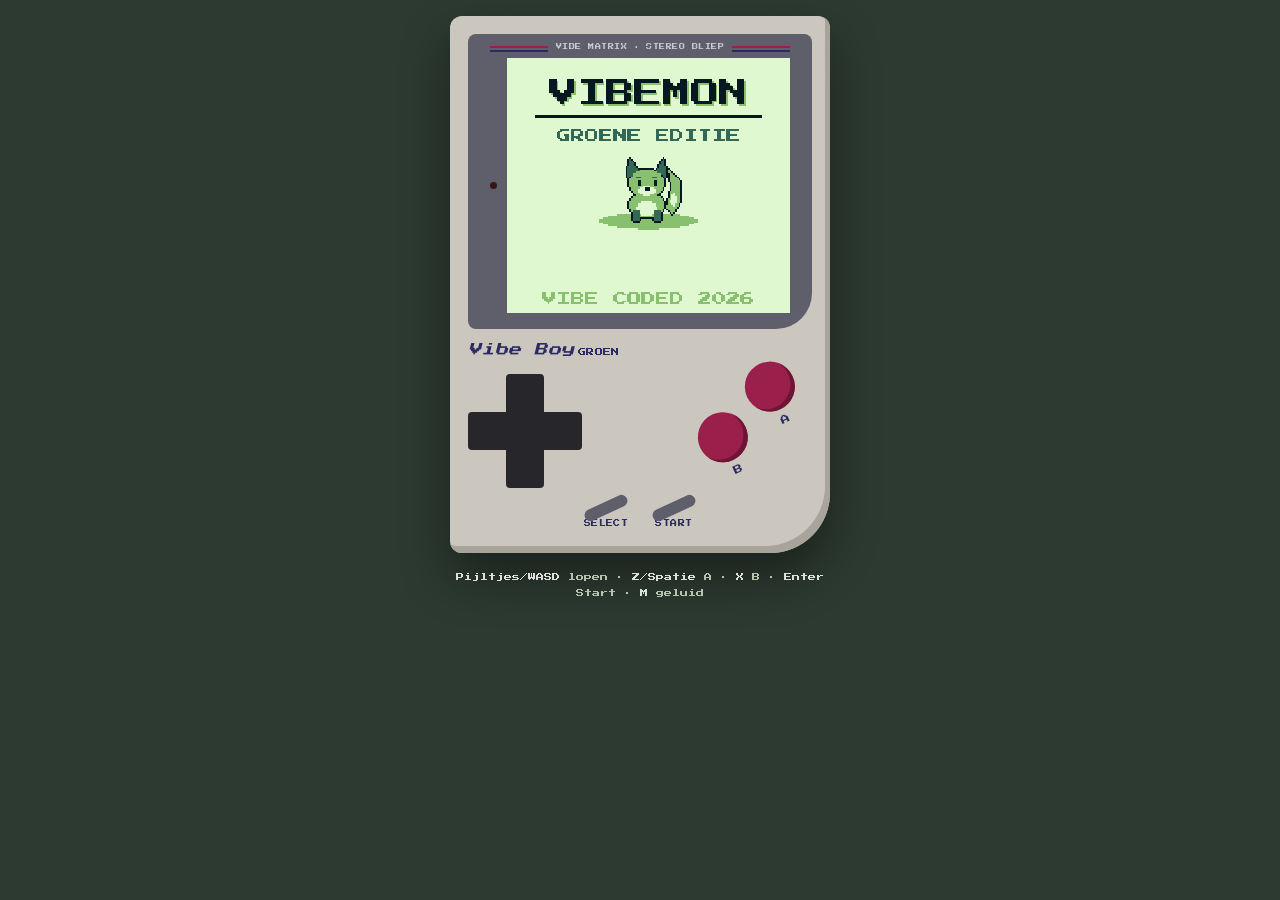
<file: vibemon/index.html>
<!DOCTYPE html>
<html lang="nl">
<head>
<meta charset="utf-8">
<meta name="viewport" content="width=device-width, initial-scale=1, viewport-fit=cover">
<title>Vibemon Groene Editie</title>
<meta name="claude:viewport-fit-sides" content="cover">
<link rel="preconnect" href="https://fonts.googleapis.com">
<link rel="preconnect" href="https://fonts.gstatic.com" crossorigin>
<link rel="stylesheet" href="https://fonts.googleapis.com/css2?family=Press+Start+2P&display=swap">
<style>
/* Layout: one handheld console, centered; the LCD is the hero, controls below it. Single deliberate look. */
:root {
  --room: #2c3a31;
  --room-text: #cfdcc6;
  --shell: #cbc7bf;
  --shell-shade: #a9a49b;
  --bezel: #5f5e6b;
  --bezel-text: #c9cad6;
  --lcd: #e0f8d0;
  --ink: #2c2a63;
  --btn: #9a1f4b;
  --btn-shade: #6e1435;
  --dpad: #26262b;
  --led: #e2333f;
  --pixel: 'Press Start 2P', 'Courier New', monospace;
  color-scheme: dark;
}
html, body { height: 100%; }
body {
  margin: 0;
  background: var(--room);
  color: var(--room-text);
  font-family: var(--pixel);
  display: flex;
  flex-direction: column;
  align-items: center;
  gap: 16px;
  padding-block: 16px;
  padding-left: max(16px, env(safe-area-inset-left, 0px));
  padding-right: max(16px, env(safe-area-inset-right, 0px));
  box-sizing: border-box;
  -webkit-user-select: none;
  user-select: none;
}
.gb {
  width: min(380px, 100%);
  background: var(--shell);
  border-radius: 12px 12px 60px 12px;
  padding: 18px 18px 26px;
  box-sizing: border-box;
  box-shadow: inset -5px -7px 0 var(--shell-shade), 0 24px 48px rgba(0,0,0,.4);
  display: flex;
  flex-direction: column;
  gap: 14px;
}
.bezel {
  background: var(--bezel);
  border-radius: 8px 8px 36px 8px;
  padding: 10px 22px 16px;
  display: flex;
  flex-direction: column;
  gap: 8px;
}
.bezel-top {
  display: flex;
  align-items: center;
  gap: 8px;
  font-size: 6px;
  letter-spacing: .08em;
  color: var(--bezel-text);
}
.bezel-top::before, .bezel-top::after { content: ""; flex: 1; height: 2px; background: var(--btn); box-shadow: 0 4px 0 var(--ink); }
.screen-row { display: flex; align-items: center; gap: 10px; }
.led { width: 7px; height: 7px; border-radius: 50%; background: #3a1418; flex: none; }
.led.on { background: var(--led); box-shadow: 0 0 6px var(--led); }
canvas {
  display: block;
  width: 100%;
  min-width: 0;
  aspect-ratio: 160 / 144;
  image-rendering: pixelated;
  image-rendering: crisp-edges;
  background: var(--lcd);
}
.brand { font-size: 13px; color: var(--ink); font-style: italic; letter-spacing: .02em; }
.brand small { font-size: 8px; font-style: normal; margin-left: 4px; }
.controls { display: flex; justify-content: space-between; align-items: center; padding-top: 4px; }
.dpad { display: grid; grid-template-columns: repeat(3, 38px); grid-template-rows: repeat(3, 38px); }
.dpad button { background: var(--dpad); border: 0; padding: 0; touch-action: none; cursor: pointer; }
.dpad .u { grid-area: 1 / 2; border-radius: 4px 4px 0 0; }
.dpad .l { grid-area: 2 / 1; border-radius: 4px 0 0 4px; }
.dpad .c { grid-area: 2 / 2; background: var(--dpad); pointer-events: none; }
.dpad .r { grid-area: 2 / 3; border-radius: 0 4px 4px 0; }
.dpad .d { grid-area: 3 / 2; border-radius: 0 0 4px 4px; }
.ab { display: flex; gap: 14px; transform: rotate(-25deg); }
.ab div { display: flex; flex-direction: column; align-items: center; gap: 6px; font-size: 9px; color: var(--ink); }
.ab button {
  width: 50px; height: 50px; border-radius: 50%; border: 0;
  background: var(--btn); box-shadow: inset -3px -4px 0 var(--btn-shade);
  touch-action: none; cursor: pointer;
}
.ab .a { margin-top: -26px; }
.ss { display: flex; justify-content: center; gap: 22px; }
.ss div { display: flex; flex-direction: column; align-items: center; gap: 6px; font-size: 7px; color: var(--ink); letter-spacing: .06em; }
.ss button { width: 46px; height: 12px; border-radius: 6px; border: 0; background: var(--bezel); transform: rotate(-25deg); touch-action: none; cursor: pointer; }
button:active, button.down { filter: brightness(1.35); }
button:focus-visible { outline: 2px solid var(--ink); outline-offset: 2px; }
.help { max-width: 380px; font-size: 8px; line-height: 2; text-align: center; margin: 0; color: var(--room-text); opacity: .85; }
.help b { color: #fff; font-weight: normal; }
</style>
</head>
<body>
<div class="gb">
  <div class="bezel">
    <div class="bezel-top">VIBE MATRIX · STEREO BLIEP</div>
    <div class="screen-row">
      <span class="led" id="led" title="Geluid"></span>
      <canvas id="screen" width="640" height="576" aria-label="Vibemon spelscherm"></canvas>
    </div>
  </div>
  <div class="brand">Vibe Boy<small>GROEN</small></div>
  <div class="controls">
    <div class="dpad">
      <button class="u" data-k="up" aria-label="Omhoog"></button>
      <button class="l" data-k="left" aria-label="Links"></button>
      <span class="c"></span>
      <button class="r" data-k="right" aria-label="Rechts"></button>
      <button class="d" data-k="down" aria-label="Omlaag"></button>
    </div>
    <div class="ab">
      <div><button data-k="b" aria-label="B-knop"></button>B</div>
      <div class="a"><button data-k="a" aria-label="A-knop"></button>A</div>
    </div>
  </div>
  <div class="ss">
    <div><button data-k="select" id="selectBtn" aria-label="Select: geluid aan of uit"></button>SELECT</div>
    <div><button data-k="start" aria-label="Start"></button>START</div>
  </div>
</div>
<p class="help"><b>Pijltjes/WASD</b> lopen · <b>Z/Spatie</b> A · <b>X</b> B · <b>Enter</b> Start · <b>M</b> geluid</p>

<script>
'use strict';
/* =========================================================
   VIBEMON - GROENE EDITIE
   Een klein Game Boy-achtig monsterspel. Alles wordt in code
   getekend; er worden geen afbeeldingen geladen.
   ========================================================= */

const PAL = ['#e0f8d0', '#88c070', '#346856', '#081820'];
const RGB = PAL.map(h => [1, 3, 5].map(i => parseInt(h.slice(i, i + 2), 16)));
const cv = document.getElementById('screen');
const ctx = cv.getContext('2d');
const SC = cv.width / 160;
const DIRS = { up: [0, -1], down: [0, 1], left: [-1, 0], right: [1, 0] };
const OPP = { up: 'down', down: 'up', left: 'right', right: 'left' };
const rnd = Math.random;

/* ---------- pixel art helpers ---------- */
function canvas(w, h) { const c = document.createElement('canvas'); c.width = w; c.height = h; return c; }
function helpers(g) {
  return {
    g,
    R(x, y, w, h, i) { g.fillStyle = PAL[i]; g.fillRect(x, y, w, h); },
    E(x, y, rx, ry, i) { g.fillStyle = PAL[i]; g.beginPath(); g.ellipse(x, y, rx, ry, 0, 0, Math.PI * 2); g.fill(); },
    P(p, i) { g.fillStyle = PAL[i]; g.beginPath(); g.moveTo(p[0], p[1]); for (let k = 2; k < p.length; k += 2) g.lineTo(p[k], p[k + 1]); g.closePath(); g.fill(); },
    clipE(x, y, rx, ry, fn) { g.save(); g.beginPath(); g.ellipse(x, y, rx, ry, 0, 0, Math.PI * 2); g.clip(); fn(); g.restore(); },
    top(x, y, r, i) { g.fillStyle = PAL[i]; g.beginPath(); g.arc(x, y, r, Math.PI, 0); g.closePath(); g.fill(); }
  };
}
// snap every pixel to the 4-colour palette and add a dark outline
function crisp(c, outline) {
  const g = c.getContext('2d'), w = c.width, h = c.height, img = g.getImageData(0, 0, w, h), d = img.data;
  const ix = new Int8Array(w * h);
  for (let p = 0; p < w * h; p++) {
    if (d[p * 4 + 3] < 120) { ix[p] = -1; continue; }
    let best = 0, bd = 1e9;
    for (let k = 0; k < 4; k++) {
      const dr = d[p * 4] - RGB[k][0], dg = d[p * 4 + 1] - RGB[k][1], db = d[p * 4 + 2] - RGB[k][2];
      const dd = dr * dr + dg * dg + db * db;
      if (dd < bd) { bd = dd; best = k; }
    }
    ix[p] = best;
  }
  if (outline) {
    const o = ix.slice();
    for (let y = 0; y < h; y++) for (let x = 0; x < w; x++) {
      const p = y * w + x;
      if (ix[p] !== -1) continue;
      if ((x > 0 && ix[p - 1] >= 0) || (x < w - 1 && ix[p + 1] >= 0) || (y > 0 && ix[p - w] >= 0) || (y < h - 1 && ix[p + w] >= 0)) o[p] = 3;
    }
    ix.set(o);
  }
  for (let p = 0; p < w * h; p++) {
    const k = ix[p];
    if (k < 0) d[p * 4 + 3] = 0;
    else { d[p * 4] = RGB[k][0]; d[p * 4 + 1] = RGB[k][1]; d[p * 4 + 2] = RGB[k][2]; d[p * 4 + 3] = 255; }
  }
  g.putImageData(img, 0, 0);
  return c;
}
function art(w, h, fn, outline = true) { const c = canvas(w, h); fn(helpers(c.getContext('2d'))); return crisp(c, outline); }
function flip(c) { const n = canvas(c.width, c.height), g = n.getContext('2d'); g.scale(-1, 1); g.drawImage(c, -c.width, 0); return n; }

/* ---------- types, moves, species ---------- */
const EFF = {
  VUUR: { PLANT: 2, WATER: .5, STEEN: .5, VUUR: .5 },
  WATER: { VUUR: 2, STEEN: 2, PLANT: .5, WATER: .5 },
  PLANT: { WATER: 2, STEEN: 2, VUUR: .5, PLANT: .5, VLIEG: .5 },
  ELEKTRO: { WATER: 2, VLIEG: 2, PLANT: .5, ELEKTRO: .5, STEEN: .5 },
  STEEN: { VUUR: 2, VLIEG: 2 },
  VLIEG: { PLANT: 2, STEEN: .5, ELEKTRO: .5 },
  NORMAAL: { STEEN: .5 }
};
const eff = (a, d) => (EFF[a] && EFF[a][d]) || 1;

const MOVES = {
  kras: { name: 'KRAS', type: 'NORMAAL', pow: 40, acc: 100, pp: 35 },
  beuk: { name: 'BEUK', type: 'NORMAAL', pow: 40, acc: 100, pp: 35 },
  hap: { name: 'HAP', type: 'NORMAAL', pow: 60, acc: 100, pp: 25 },
  snel: { name: 'SNELAANVAL', type: 'NORMAAL', pow: 40, acc: 100, pp: 30, prio: 1 },
  grom: { name: 'GROM', type: 'NORMAAL', acc: 100, pp: 40, fx: ['foe', 'atk', -1] },
  staart: { name: 'STAARTZWAAI', type: 'NORMAAL', acc: 100, pp: 30, fx: ['foe', 'def', -1] },
  draad: { name: 'DRAADSPUUG', type: 'PLANT', acc: 95, pp: 40, fx: ['foe', 'spd', -1] },
  harden: { name: 'VERHARDEN', type: 'NORMAAL', acc: 100, pp: 30, fx: ['self', 'def', 1] },
  vonk: { name: 'VONK', type: 'VUUR', pow: 40, acc: 100, pp: 25 },
  vlambeet: { name: 'VLAMBEET', type: 'VUUR', pow: 65, acc: 95, pp: 15 },
  bel: { name: 'BELLETJE', type: 'WATER', pow: 40, acc: 100, pp: 30 },
  straal: { name: 'WATERSTRAAL', type: 'WATER', pow: 65, acc: 95, pp: 15 },
  blad: { name: 'BLADMES', type: 'PLANT', pow: 45, acc: 100, pp: 25 },
  zaad: { name: 'ZAADBOM', type: 'PLANT', pow: 65, acc: 95, pp: 15 },
  pik: { name: 'PIK', type: 'VLIEG', pow: 35, acc: 100, pp: 35 },
  wind: { name: 'WINDVLAAG', type: 'VLIEG', pow: 45, acc: 100, pp: 30 },
  zap: { name: 'ZAP', type: 'ELEKTRO', pow: 40, acc: 100, pp: 30 },
  worp: { name: 'STEENWORP', type: 'STEEN', pow: 50, acc: 90, pp: 15 }
};

const SPECIES = {
  vonkvos: { name: 'VONKVOS', type: 'VUUR', b: [39, 52, 43, 65], rate: 45, xp: 62,
    learn: [[1, 'kras'], [1, 'grom'], [6, 'vonk'], [12, 'vlambeet'], [16, 'hap']],
    draw(s, b) {
      s.P([30, 31, 33, 19, 31, 8, 38, 15, 38, 27, 34, 34], 1); s.P([32, 28, 34, 21, 36, 25, 35, 30], 0);
      s.E(19, 29, 10, 7, 1); if (!b) s.E(19, 31, 6, 4, 0);
      s.R(11, 32, 4, 6, 2); s.R(23, 32, 4, 6, 2);
      s.P([8, 14, 9, 2, 15, 10], 2); s.P([24, 10, 29, 2, 30, 14], 2);
      s.E(19, 17, 10, 8, 1);
      if (!b) { s.E(19, 21, 5, 3, 0); s.R(14, 15, 2, 3, 3); s.R(23, 15, 2, 3, 3); s.R(18, 19, 3, 2, 3); s.R(13, 13, 3, 1, 2); s.R(22, 13, 3, 1, 2); }
      else s.R(15, 12, 9, 2, 2);
    } },
  druppelpad: { name: 'DRUPPELPAD', type: 'WATER', b: [44, 48, 65, 43], rate: 45, xp: 63,
    learn: [[1, 'beuk'], [1, 'staart'], [6, 'bel'], [12, 'straal'], [16, 'hap']],
    draw(s, b) {
      s.E(20, 28, 15, 10, 1); if (!b) s.E(20, 31, 9, 6, 0);
      s.E(11, 16, 6, 6, 1); s.E(29, 16, 6, 6, 1);
      s.P([20, 3, 15, 13, 25, 13], 2); s.E(20, 13, 5, 4, 2); s.R(18, 10, 1, 2, 0);
      if (!b) { s.E(11, 16, 3, 3, 0); s.E(29, 16, 3, 3, 0); s.R(10, 15, 2, 3, 3); s.R(28, 15, 2, 3, 3); s.R(13, 24, 14, 1, 3); s.R(12, 23, 1, 1, 3); s.R(27, 23, 1, 1, 3); }
      else { s.R(14, 22, 3, 2, 2); s.R(24, 25, 3, 2, 2); }
      s.E(8, 37, 6, 2, 2); s.E(32, 37, 6, 2, 2);
    } },
  kiemkop: { name: 'KIEMKOP', type: 'PLANT', b: [45, 49, 49, 45], rate: 45, xp: 64,
    learn: [[1, 'beuk'], [1, 'grom'], [6, 'blad'], [12, 'zaad'], [16, 'harden']],
    draw(s, b) {
      s.E(20, 33, 9, 5, 1); s.E(13, 38, 4, 2, 2); s.E(27, 38, 4, 2, 2);
      s.E(20, 21, 12, 10, 1);
      s.R(19, 4, 2, 8, 2); s.E(14, 6, 6, 3, 2); s.E(26, 6, 6, 3, 2); s.E(14, 6, 3, 1, 1); s.E(26, 6, 3, 1, 1);
      if (!b) { s.E(15, 20, 2, 3, 3); s.E(25, 20, 2, 3, 3); s.R(15, 19, 1, 1, 0); s.R(25, 19, 1, 1, 0); s.R(11, 25, 3, 1, 2); s.R(26, 25, 3, 1, 2); s.R(18, 26, 4, 1, 3); }
      else { s.R(13, 18, 3, 3, 2); s.R(24, 22, 3, 3, 2); s.R(18, 26, 3, 3, 2); }
    } },
  piepmuis: { name: 'PIEPMUIS', type: 'NORMAAL', b: [30, 56, 35, 72], rate: 255, xp: 51,
    learn: [[1, 'beuk'], [1, 'staart'], [6, 'snel'], [12, 'hap']],
    draw(s, b) {
      s.R(30, 30, 7, 2, 2); s.R(35, 22, 2, 10, 2); s.R(33, 21, 3, 2, 2);
      s.E(20, 29, 10, 8, 1); if (!b) s.E(20, 31, 6, 5, 0);
      s.R(13, 35, 4, 4, 2); s.R(23, 35, 4, 4, 2);
      s.E(10, 9, 6, 6, 1); s.E(30, 9, 6, 6, 1); s.E(10, 9, 3, 3, 0); s.E(30, 9, 3, 3, 0);
      s.E(20, 18, 10, 8, 1);
      if (!b) { s.R(15, 16, 2, 3, 3); s.R(23, 16, 2, 3, 3); s.R(19, 20, 2, 2, 3); s.R(19, 23, 2, 2, 0); s.R(7, 21, 6, 1, 2); s.R(27, 21, 6, 1, 2); s.R(8, 19, 5, 1, 2); s.R(27, 19, 5, 1, 2); }
    } },
  tsjilp: { name: 'TSJILP', type: 'VLIEG', b: [40, 45, 40, 56], rate: 255, xp: 50,
    learn: [[1, 'pik'], [1, 'grom'], [8, 'wind'], [13, 'snel']],
    draw(s, b) {
      s.P([28, 24, 39, 16, 38, 32], 2);
      s.P([15, 10, 19, 1, 23, 11], 2);
      s.E(20, 24, 12, 11, 1);
      if (!b) { s.E(21, 28, 7, 6, 0); s.P([5, 21, 11, 18, 11, 25], 2); s.E(14, 19, 2, 2, 3); s.R(13, 18, 1, 1, 0); }
      s.E(26, 25, 5, 7, 2);
      s.R(17, 34, 2, 5, 3); s.R(23, 34, 2, 5, 3);
    } },
  rupsje: { name: 'RUPSJE', type: 'PLANT', b: [45, 30, 35, 45], rate: 255, xp: 39,
    learn: [[1, 'beuk'], [1, 'draad'], [7, 'blad']],
    draw(s, b) {
      s.E(7, 32, 5, 5, 1); s.E(14, 30, 6, 6, 1); s.E(21, 27, 6, 7, 1);
      s.R(6, 36, 2, 3, 2); s.R(13, 35, 2, 3, 2); s.R(20, 33, 2, 4, 2);
      s.R(28, 6, 1, 7, 3); s.R(34, 6, 1, 7, 3); s.E(28, 6, 1.6, 1.6, 3); s.E(34, 6, 1.6, 1.6, 3);
      s.E(31, 19, 8, 8, 1);
      s.R(13, 28, 3, 2, 2); s.R(20, 24, 3, 2, 2); s.R(6, 30, 2, 2, 2);
      if (!b) { s.E(31, 23, 4, 2.5, 0); s.E(28, 18, 2, 2, 3); s.E(34, 18, 2, 2, 3); s.R(29, 23, 4, 1, 3); }
    } },
  zoemzap: { name: 'ZOEMZAP', type: 'ELEKTRO', b: [35, 55, 30, 90], rate: 120, xp: 80,
    learn: [[1, 'zap'], [1, 'grom'], [9, 'snel'], [14, 'hap']],
    draw(s, b) {
      s.E(18, 11, 6, 8, 0); s.E(28, 11, 6, 8, 0);
      s.P([32, 22, 39, 24, 32, 27], 3);
      s.E(22, 25, 11, 8, 1); s.clipE(22, 25, 11, 8, () => { s.R(19, 15, 3, 20, 3); s.R(26, 15, 3, 20, 3); });
      s.R(7, 12, 1, 6, 3); s.R(12, 12, 1, 6, 3); s.R(5, 11, 3, 1, 3); s.R(12, 11, 3, 1, 3);
      s.E(10, 24, 7, 7, 1);
      if (!b) { s.E(8, 23, 2, 2, 3); s.E(13, 23, 2, 2, 3); s.R(8, 22, 1, 1, 0); s.R(13, 22, 1, 1, 0); s.R(9, 27, 4, 1, 3); }
      s.R(16, 32, 2, 4, 3); s.R(25, 32, 2, 4, 3);
    } },
  keisteen: { name: 'KEISTEEN', type: 'STEEN', b: [40, 80, 100, 20], rate: 180, xp: 73,
    learn: [[1, 'beuk'], [1, 'harden'], [7, 'worp']],
    draw(s, b) {
      s.E(5, 26, 5, 4, 2); s.E(35, 26, 5, 4, 2);
      s.P([7, 30, 9, 16, 16, 8, 27, 9, 33, 17, 34, 30, 26, 37, 14, 37], 2);
      s.P([11, 18, 17, 11, 24, 12, 18, 17], 1);
      s.R(22, 26, 6, 1, 3); s.R(27, 27, 1, 4, 3); s.R(12, 31, 4, 1, 3);
      if (!b) { s.R(13, 21, 4, 2, 3); s.R(23, 21, 4, 2, 3); s.R(12, 19, 5, 1, 3); s.R(23, 19, 5, 1, 3); s.R(16, 28, 8, 1, 3); }
    } },
  rotsreus: { name: 'ROTSREUS', type: 'STEEN', b: [70, 95, 115, 30], rate: 45, xp: 130,
    learn: [[1, 'beuk'], [1, 'harden'], [1, 'worp'], [1, 'hap']],
    draw(s, b) {
      s.E(5, 22, 6, 9, 2); s.E(35, 22, 6, 9, 2);
      s.P([6, 36, 8, 14, 14, 5, 26, 5, 32, 14, 34, 36], 2);
      s.P([12, 13, 16, 8, 24, 8, 20, 13], 1);
      s.E(5, 33, 5, 4, 1); s.E(35, 33, 5, 4, 1);
      s.R(12, 36, 6, 3, 3); s.R(22, 36, 6, 3, 3);
      s.R(10, 26, 7, 1, 3); s.R(25, 30, 6, 1, 3); s.R(30, 30, 1, 4, 3);
      if (!b) { s.R(14, 15, 4, 3, 3); s.R(22, 15, 4, 3, 3); s.R(15, 15, 1, 1, 0); s.R(23, 15, 1, 1, 0); s.R(16, 21, 8, 2, 3); s.R(17, 21, 1, 1, 0); s.R(22, 21, 1, 1, 0); }
    } }
};
const SPR = {};
for (const k in SPECIES) SPR[k] = { front: art(40, 40, s => SPECIES[k].draw(s, false)), back: flip(art(40, 40, s => SPECIES[k].draw(s, true))) };

/* ---------- people ---------- */
const LOOKS = {
  hero: { hair: 3, shirt: 2, hat: 1, hatC: 2 }, rival: { hair: 2, shirt: 1 }, prof: { hair: 1, shirt: 0 },
  mom: { hair: 2, shirt: 1, dress: 1 }, sis: { hair: 3, shirt: 1, dress: 1 }, boy: { hair: 3, shirt: 1, hat: 1, hatC: 1 },
  girl: { hair: 2, shirt: 2, dress: 1 }, old: { hair: 1, shirt: 2 }, nurse: { hair: 2, shirt: 0, hat: 1, hatC: 0, dress: 1 },
  clerk: { hair: 3, shirt: 2 }, leader: { hair: 3, shirt: 2, legs: 2 }, hiker: { hair: 3, shirt: 1, hat: 1, hatC: 3 }
};
function drawPerson(s, dir, f, L) {
  const leg = L.legs ?? 3;
  if (dir === 'down' || dir === 'up') {
    if (f === 0) { s.R(5, 13, 2, 2, leg); s.R(9, 13, 2, 2, leg); }
    else if (f === 1) { s.R(5, 13, 2, 1, leg); s.R(9, 13, 2, 2, leg); }
    else { s.R(5, 13, 2, 2, leg); s.R(9, 13, 2, 1, leg); }
    if (L.dress) s.R(3, 9, 10, 5, L.shirt); else s.R(4, 9, 8, 5, L.shirt);
    s.R(3, 10, 1, 3, 0); s.R(12, 10, 1, 3, 0);
    if (dir === 'down') {
      s.R(4, 3, 8, 7, 0);
      s.R(4, 2, 8, 3, L.hair); s.R(3, 3, 1, 4, L.hair); s.R(12, 3, 1, 4, L.hair);
      if (L.hat) { s.R(3, 1, 10, 3, L.hatC); s.R(3, 4, 10, 1, 3); }
      s.R(6, 6, 1, 2, 3); s.R(9, 6, 1, 2, 3);
    } else {
      s.R(4, 2, 8, 8, L.hair); s.R(3, 3, 10, 5, L.hair);
      if (L.hat) s.R(3, 1, 10, 4, L.hatC);
    }
  } else {
    if (f === 0) s.R(6, 13, 4, 2, leg); else { s.R(4, 13, 2, 2, leg); s.R(9, 13, 2, 2, leg); }
    if (L.dress) s.R(4, 9, 8, 5, L.shirt); else s.R(5, 9, 6, 5, L.shirt);
    s.R(f ? 6 : 7, 10, 2, 3, 0);
    s.R(4, 3, 7, 7, 0);
    s.R(6, 2, 7, 4, L.hair); s.R(9, 2, 4, 8, L.hair);
    if (L.hat) { s.R(4, 1, 9, 3, L.hatC); s.R(2, 3, 6, 1, 3); }
    s.R(5, 6, 1, 2, 3);
  }
}
const PEOPLE = {};
for (const k in LOOKS) {
  const P = {};
  for (const d of ['down', 'up', 'left']) P[d] = [0, 1, 2].map(f => art(16, 16, s => drawPerson(s, d, f, LOOKS[k])));
  P.right = P.left.map(flip);
  PEOPLE[k] = P;
}
const BALL16 = art(16, 16, s => { s.E(8, 9, 5, 5, 0); s.top(8, 9, 5, 2); s.R(3, 9, 11, 1, 3); s.E(8, 9.5, 1.7, 1.7, 0); });
const BALL8 = art(10, 10, s => { s.E(5, 5, 3.6, 3.6, 0); s.top(5, 5, 3.6, 2); s.R(1, 5, 8, 1, 3); });
const PLATFORM = art(60, 12, s => s.E(30, 6, 28, 4.5, 1), false);

/* ---------- tiles ---------- */
const TILES = {};
const T2 = fn => [art(16, 16, s => fn(s, 0), false), art(16, 16, s => fn(s, 1), false)];
const ground = s => s.R(0, 0, 16, 16, 0);
const floor = s => { s.R(0, 0, 16, 16, 0); s.R(0, 15, 16, 1, 1); s.R(15, 0, 1, 16, 1); s.R(7, 7, 1, 1, 1); };
const wall = s => { s.R(0, 0, 16, 16, 0); s.R(0, 0, 16, 1, 3); s.R(0, 5, 16, 1, 1); s.R(0, 10, 16, 1, 1); s.R(0, 14, 16, 2, 2); };
TILES['.'] = T2(s => { ground(s); s.R(3, 5, 1, 1, 1); s.R(4, 4, 1, 1, 1); s.R(5, 5, 1, 1, 1); s.R(11, 11, 1, 1, 1); s.R(12, 10, 1, 1, 1); s.R(13, 11, 1, 1, 1); });
TILES[','] = T2(s => { ground(s); [[2, 2], [9, 6], [5, 12], [13, 14], [12, 1]].forEach(([x, y]) => s.R(x, y, 1, 1, 1)); });
TILES.G = T2(s => { s.R(0, 0, 16, 16, 1); for (const [bx, by] of [[0, 1], [8, 1], [4, 9], [12, 9], [-4, 9]]) { s.R(bx + 1, by + 2, 1, 4, 2); s.R(bx + 3, by, 1, 6, 2); s.R(bx + 5, by + 2, 1, 4, 2); s.R(bx, by + 6, 7, 1, 3); } });
TILES.T = T2(s => { ground(s); s.R(6, 11, 4, 5, 3); s.R(7, 11, 2, 4, 2); s.E(8, 6.5, 7.5, 6.5, 3); s.E(8, 6.5, 6.3, 5.3, 1); s.E(9.5, 8, 3.5, 2.5, 2); s.R(4, 3, 2, 2, 0); s.R(6, 2, 1, 1, 0); });
TILES.W = T2((s, f) => { s.R(0, 0, 16, 16, 1); const o = f * 4; s.R((2 + o) % 16, 4, 5, 1, 0); s.R((10 + o) % 16, 4, 4, 1, 0); s.R((6 + o) % 16, 11, 5, 1, 0); s.R((14 + o) % 16, 11, 3, 1, 0); });
TILES.F = T2((s, f) => {
  ground(s);
  for (const [x, y] of [[4, 4], [11, 11]]) {
    if (f) { s.R(x - 1, y - 1, 1, 1, 2); s.R(x + 1, y - 1, 1, 1, 2); s.R(x - 1, y + 1, 1, 1, 2); s.R(x + 1, y + 1, 1, 1, 2); }
    else { s.R(x, y - 1, 1, 1, 2); s.R(x - 1, y, 1, 1, 2); s.R(x + 1, y, 1, 1, 2); s.R(x, y + 1, 1, 1, 2); }
    s.R(x, y, 1, 1, 3);
  }
  s.R(11, 4, 1, 2, 1); s.R(4, 11, 1, 2, 1);
});
TILES.R = T2(s => { s.R(0, 0, 16, 16, 2); for (let y = 3; y < 16; y += 4) s.R(0, y, 16, 1, 3); for (let y = 0; y < 16; y += 4) { const o = (y / 4) % 2 ? 4 : 0; s.R(o, y, 1, 3, 3); s.R(o + 8, y, 1, 3, 3); } });
TILES.H = T2(wall);
TILES.w = T2(s => { wall(s); s.R(3, 3, 10, 8, 3); s.R(4, 4, 8, 6, 1); s.R(7, 4, 2, 6, 3); s.R(4, 4, 3, 2, 0); });
TILES.D = T2(s => { wall(s); s.R(3, 2, 10, 14, 3); s.R(4, 3, 8, 13, 2); s.R(10, 9, 1, 2, 0); s.R(4, 3, 8, 1, 1); });
TILES.S = T2(s => { ground(s); s.R(7, 10, 2, 6, 3); s.R(1, 2, 14, 9, 3); s.R(2, 3, 12, 7, 1); s.R(4, 5, 8, 1, 2); s.R(4, 7, 6, 1, 2); });
TILES.L = T2(s => { ground(s); s.R(0, 8, 16, 4, 1); s.R(0, 12, 16, 2, 3); s.R(3, 9, 1, 1, 2); s.R(10, 10, 1, 1, 2); });
TILES._ = T2(floor);
TILES['#'] = T2(s => { s.R(0, 0, 16, 16, 1); s.R(0, 11, 16, 5, 2); s.R(0, 15, 16, 1, 3); for (let x = 1; x < 16; x += 4) s.R(x, 2, 1, 7, 0); });
TILES.B = T2(s => { floor(s); s.R(0, 1, 16, 13, 3); s.R(1, 2, 14, 9, 1); s.R(1, 11, 14, 2, 2); s.R(2, 3, 3, 1, 0); });
TILES.K = T2(s => { s.R(0, 0, 16, 16, 3); s.R(1, 1, 14, 6, 2); s.R(1, 9, 14, 6, 2); for (let i = 0; i < 5; i++) { s.R(2 + i * 3, 2, 2, 5, i % 2 ? 0 : 1); s.R(2 + i * 3, 10, 2, 5, i % 2 ? 1 : 0); } });
TILES.P = T2(s => { floor(s); s.R(5, 10, 6, 5, 3); s.R(6, 10, 4, 4, 2); s.E(8, 6, 5, 4.5, 3); s.E(8, 6, 4, 3.5, 1); s.R(6, 4, 2, 2, 0); s.R(8, 8, 1, 3, 2); });
TILES.X = T2(s => { floor(s); s.R(1, 3, 14, 10, 3); s.R(2, 4, 12, 8, 2); s.R(2, 6, 12, 1, 1); s.R(2, 9, 12, 1, 1); });
TILES.h = T2((s, f) => { floor(s); s.R(1, 2, 14, 12, 3); s.R(2, 3, 12, 9, 1); for (const x of [4.5, 8, 11.5]) s.E(x, 7, 1.6, 1.6, f ? 0 : 2); });
const SOLID = new Set('TWRHwS#BKPhL'.split(''));

/* ---------- maps ---------- */
const MAPS = {
  town: { name: 'DENNENDORP', out: true, music: 'town', rows: [
    'TTTTTTTTT,,TTTTTTTTT',
    'T........,,........T',
    'T.RRRR...,,...RRRR.T',
    'T.RRRR...,,...RRRR.T',
    'T.HwDH...,,...HDwH.T',
    'T...,....,,....,...T',
    'T...,,,,,,,,,,,,...T',
    'T.S......,,........T',
    'T........,,...FFF..T',
    'T..RRRRRR,,...FFF..T',
    'T..RRRRRR,,........T',
    'T..HwwDwH,,....S...T',
    'T......,,,.........T',
    'T.FF.....,....WWWW.T',
    'T.FF.....,....WWWW.T',
    'T........,....WWWW.T',
    'T..................T',
    'TTTTTTTTTTTTTTTTTTTT'],
    warps: [
      { x: 9, y: 0, to: 'route', tx: 9, ty: -2, dir: 'up', need: 'ready', msg: 'Een stem roept: Wacht even! Het is gevaarlijk in het hoge gras zonder eigen VIBEMON! Ga eerst naar het LAB.' },
      { x: 10, y: 0, to: 'route', tx: 10, ty: -2, dir: 'up', need: 'ready', msg: 'Een stem roept: Wacht even! Het is gevaarlijk in het hoge gras zonder eigen VIBEMON! Ga eerst naar het LAB.' },
      { x: 4, y: 4, to: 'house', tx: 3, ty: 6, dir: 'up' },
      { x: 15, y: 4, to: 'rivalhouse', tx: 3, ty: 6, dir: 'up' },
      { x: 6, y: 11, to: 'lab', tx: 4, ty: 8, dir: 'up' }],
    signs: { '2,7': 'DENNENDORP\nEen rustig plekje tussen de dennen.', '15,11': 'LAB VAN PROF. LINDE\nOnderzoek naar VIBEMON.' } },
  house: { name: 'THUIS', music: 'town', rows: [
    '########',
    '#KK___P#',
    '#______#',
    '#__BB__#',
    '#__BB__#',
    '#______#',
    '#______#',
    '###XX###'],
    warps: [{ x: 3, y: 7, to: 'town', tx: 4, ty: 5, dir: 'down' }, { x: 4, y: 7, to: 'town', tx: 4, ty: 5, dir: 'down' }] },
  rivalhouse: { name: 'HUIS VAN BAS', music: 'town', rows: [
    '########',
    '#P___KK#',
    '#______#',
    '#__BB__#',
    '#__BB__#',
    '#______#',
    '#______#',
    '###XX###'],
    warps: [{ x: 3, y: 7, to: 'town', tx: 15, ty: 5, dir: 'down' }, { x: 4, y: 7, to: 'town', tx: 15, ty: 5, dir: 'down' }] },
  lab: { name: 'LAB', music: 'center', rows: [
    '##########',
    '#KKK__KKK#',
    '#________#',
    '#_BBB____#',
    '#________#',
    '#________#',
    '#P______P#',
    '#________#',
    '#________#',
    '####XX####'],
    warps: [{ x: 4, y: 9, to: 'town', tx: 6, ty: 12, dir: 'down' }, { x: 5, y: 9, to: 'town', tx: 6, ty: 12, dir: 'down' }] },
  route: { name: 'ROUTE 1', out: true, music: 'route', rows: [
    'TTTTTTTTT,,TTTTTTTTT',
    'T........,,.....GGGT',
    'TGGGG....,,.....GGGT',
    'TGGGG....,,.....GGGT',
    'TGGGG....,,........T',
    'T........,,....S...T',
    'TTTTTT...,,...TTTTTT',
    'T........,,........T',
    'T..GGGGGG,,.......FT',
    'T..GGGGGG,,.......FT',
    'T..GGGGGG,,........T',
    'T........,,........T',
    'TLLLLLLL.,,.LLLLLLLT',
    'T........,,........T',
    'T........,,.....GGGT',
    'TGGGG....,,.....GGGT',
    'TGGGG....,,..TT.GGGT',
    'TGGGG....,,..TT....T',
    'T........,,........T',
    'T..FF....,,...GGGG.T',
    'T..FF....,,...GGGG.T',
    'T........,,........T',
    'TTTTTTTTT,,TTTTTTTTT'],
    warps: [
      { x: 9, y: 22, to: 'town', tx: 9, ty: 1, dir: 'down' }, { x: 10, y: 22, to: 'town', tx: 10, ty: 1, dir: 'down' },
      { x: 9, y: 0, to: 'city', tx: 9, ty: -2, dir: 'up' }, { x: 10, y: 0, to: 'city', tx: 10, ty: -2, dir: 'up' }],
    signs: { '15,5': 'ROUTE 1\nNoord: VIBESTAD\nZuid: DENNENDORP' },
    wild: [['piepmuis', 2, 4, 35], ['tsjilp', 2, 4, 30], ['rupsje', 3, 5, 20], ['keisteen', 4, 6, 8], ['zoemzap', 4, 6, 7]] },
  city: { name: 'VIBESTAD', out: true, music: 'town', rows: [
    'TTTTTTTTTTTTTTTTTTTT',
    'T..................T',
    'T.RRRRR....RRRRRRR.T',
    'T.RRRRR....RRRRRRR.T',
    'T.HwDwH....RRRRRRR.T',
    'T...,......HwwDwwH.T',
    'T...,,,,,,,,,,,,...T',
    'T........,,........T',
    'T.FF.....,,....S...T',
    'T.FF.....,,........T',
    'T........,,..WWWWW.T',
    'T..S.....,,..WWWWW.T',
    'T........,,........T',
    'T..TT....,,....TT..T',
    'T..TT....,,....TT..T',
    'T........,,........T',
    'T........,,........T',
    'TTTTTTTTT,,TTTTTTTTT'],
    warps: [
      { x: 4, y: 4, to: 'center', tx: 5, ty: 6, dir: 'up' },
      { x: 14, y: 5, to: 'gym', tx: 4, ty: 10, dir: 'up' },
      { x: 9, y: 17, to: 'route', tx: 9, ty: 1, dir: 'down' }, { x: 10, y: 17, to: 'route', tx: 10, ty: 1, dir: 'down' }],
    signs: { '15,8': 'VIBESTAD-ARENA\nLeider: BRAM\nDe rotsvaste trainer!', '3,11': 'VIBESTAD\nDe stad van goede vibes.' } },
  center: { name: 'VIBE-CENTRUM', music: 'center', rows: [
    '############',
    '#K___h____K#',
    '#__________#',
    '#BBBBBBBBBB#',
    '#__________#',
    '#P________P#',
    '#__________#',
    '#####XX#####'],
    warps: [{ x: 5, y: 7, to: 'city', tx: 4, ty: 5, dir: 'down' }, { x: 6, y: 7, to: 'city', tx: 4, ty: 5, dir: 'down' }] },
  gym: { name: 'ARENA', music: 'route', rows: [
    '##########',
    '#K______K#',
    '#________#',
    '#________#',
    '#P_P__P_P#',
    '#________#',
    '#________#',
    '#__P__P__#',
    '#________#',
    '#________#',
    '#P______P#',
    '####XX####'],
    warps: [{ x: 4, y: 11, to: 'city', tx: 14, ty: 6, dir: 'down' }, { x: 5, y: 11, to: 'city', tx: 14, ty: 6, dir: 'down' }] }
};

/* ---------- game state ---------- */
let G = null, B = null, T = 0;
const UI = { text: null, menu: null, wait: null, pic: null, under: null };
function freshState() {
  return { scene: 'title', map: 'house', x: 3, y: 5, dir: 'down', mv: null, parity: 0, turnWait: 0, bumpT: 0,
    party: [], box: [], items: { bal: 0, drank: 0 }, money: 300, flags: {}, caught: 0,
    heal: { map: 'house', x: 4, y: 5, dir: 'up' }, busy: false, fade: 0, wipe: 0, flash: false, loc: null, muted: G ? G.muted : false };
}
G = freshState();

const nm = m => SPECIES[m.sp].name;
const xpFor = l => Math.floor(0.8 * l * l * l);
function stats(m) { const b = SPECIES[m.sp].b, L = m.lv; return { hp: Math.floor(b[0] * 2 * L / 100) + L + 10, atk: Math.floor(b[1] * 2 * L / 100) + 5, def: Math.floor(b[2] * 2 * L / 100) + 5, spd: Math.floor(b[3] * 2 * L / 100) + 5 }; }
function makeMon(sp, lv) {
  const ids = [];
  for (const [l, id] of SPECIES[sp].learn) if (l <= lv && !ids.includes(id)) ids.push(id);
  const m = { sp, lv, xp: xpFor(lv), moves: ids.slice(-4).map(id => ({ id, pp: MOVES[id].pp })), hp: 0 };
  m.hp = stats(m).hp;
  return m;
}
function healAll() { for (const m of G.party) { m.hp = stats(m).hp; m.moves.forEach(x => x.pp = MOVES[x.id].pp); } }
const ITEMN = { bal: 'MONSTERBAL', drank: 'DRANKJE' };

/* ---------- entities ---------- */
const COUNTER = { vonkvos: 'druppelpad', druppelpad: 'kiemkop', kiemkop: 'vonkvos' };
const ENTS = [
  { id: 'mom', map: 'house', x: 5, y: 4, dir: 'left', look: 'mom', talk: momTalk },
  { id: 'lisa', map: 'rivalhouse', x: 5, y: 3, dir: 'down', look: 'sis', talk: async () => {
    if (!G.flags.lisa) { await say('LISA: Ben jij de rivaal van mijn broer BAS? Hier, een DRANKJE voor onderweg!'); G.items.drank++; G.flags.lisa = true; sfx('item'); await say('Je krijgt een DRANKJE!'); }
    else await say('LISA: BAS praat de hele dag over VIBEMON. Echt de hele dag.');
  } },
  { id: 'prof', map: 'lab', x: 6, y: 2, dir: 'down', look: 'prof', talk: async () => {
    if (!G.flags.starter) await say('PROF. LINDE: Daar ben je! Op tafel liggen drie MONSTERBALLEN. Kies er maar een uit!');
    else if (G.flags.badge) await say('PROF. LINDE: Wauw, de KEIBADGE! Ik ben trots op je. Ga zo door!');
    else await say('PROF. LINDE: Arenaleider BRAM woont in VIBESTAD, ten noorden van ROUTE 1. Veel succes!');
  } },
  { id: 'rival', map: 'lab', x: 7, y: 5, dir: 'up', look: 'rival', hide: () => G.flags.rivalGone, text: 'BAS: Kies nou maar snel, ik heb niet de hele dag!' },
  { id: 'ball_kiemkop', map: 'lab', x: 2, y: 3, dir: 'down', sprite: 'ball', hide: () => takenBall('kiemkop'), talk: () => pickStarter('kiemkop') },
  { id: 'ball_vonkvos', map: 'lab', x: 3, y: 3, dir: 'down', sprite: 'ball', hide: () => takenBall('vonkvos'), talk: () => pickStarter('vonkvos') },
  { id: 'ball_druppelpad', map: 'lab', x: 4, y: 3, dir: 'down', sprite: 'ball', hide: () => takenBall('druppelpad'), talk: () => pickStarter('druppelpad') },
  { id: 'girl', map: 'town', x: 12, y: 13, dir: 'left', look: 'girl', text: 'Met MONSTERBALLEN vang je wilde VIBEMON. Maak ze wel eerst een beetje moe!' },
  { id: 'oldman', map: 'town', x: 16, y: 7, dir: 'down', look: 'old', text: 'Technologie is geweldig! Via het START-menu kun je je spel opslaan.' },
  { id: 'ledgeguy', map: 'route', x: 15, y: 8, dir: 'down', look: 'hiker', text: 'Van een richel kun je naar beneden springen. Terug omhoog gaat niet!' },
  { id: 'tim', map: 'route', x: 12, y: 10, dir: 'left', look: 'boy', trainer: { name: 'JONGEN TIM', party: [['rupsje', 4], ['piepmuis', 4]], money: 80,
    intro: 'TIM: Onze blikken kruisten! Dat betekent maar een ding: vechten!', winText: 'TIM: Nee! Mijn arme RUPSJE!', after: 'TIM: Ik ga nog veel meer RUPSJES vangen. Dan zul je zien!' } },
  { id: 'roos', map: 'route', x: 7, y: 4, dir: 'right', look: 'girl', trainer: { name: 'MEISJE ROOS', party: [['tsjilp', 5], ['zoemzap', 6]], money: 120,
    intro: 'ROOS: Ik heb net een ZOEMZAP gevangen. Wil je hem zien?', winText: 'ROOS: Au! Dat prikte!', after: 'ROOS: Je bent sterk. BRAM in VIBESTAD is wel heel taai, hoor.' } },
  { id: 'item_bal', map: 'route', x: 1, y: 1, dir: 'down', sprite: 'ball', item: 'bal', hide: () => G.flags.got_item_bal },
  { id: 'item_drank', map: 'route', x: 18, y: 13, dir: 'down', sprite: 'ball', item: 'drank', hide: () => G.flags.got_item_drank },
  { id: 'cityman', map: 'city', x: 7, y: 9, dir: 'down', look: 'old', text: 'Het VIBE-CENTRUM geneest je monsters gratis. Het is het gebouw links!' },
  { id: 'citykid', map: 'city', x: 12, y: 13, dir: 'left', look: 'boy', text: 'BRAM gebruikt STEEN-monsters. WATER en PLANT werken daar super goed tegen!' },
  { id: 'nurse', map: 'center', x: 5, y: 2, dir: 'down', look: 'nurse', talk: nurseTalk },
  { id: 'clerk', map: 'center', x: 9, y: 2, dir: 'down', look: 'clerk', talk: shop },
  { id: 'centerguy', map: 'center', x: 2, y: 4, dir: 'right', look: 'hiker', text: 'Als al je monsters zijn uitgeschakeld, word je wakker bij de laatste plek waar je genezen bent.' },
  { id: 'guide', map: 'gym', x: 2, y: 9, dir: 'right', look: 'old', text: 'Hoi kampioen in spe! BRAM gebruikt STEEN. VUUR en VLIEG doen daar weinig. Kies WATER of PLANT!' },
  { id: 'koos', map: 'gym', x: 7, y: 6, dir: 'left', look: 'hiker', trainer: { name: 'WANDELAAR KOOS', party: [['keisteen', 7], ['keisteen', 8]], money: 160,
    intro: 'KOOS: Ho! Eerst langs mij, dan pas mag je BRAM uitdagen!', winText: 'KOOS: Hard als steen... maar jij bent harder!', after: 'KOOS: BRAM is nog veel sterker dan ik. Pas op!' } },
  { id: 'bram', map: 'gym', x: 4, y: 2, dir: 'down', look: 'leader', trainer: { name: 'LEIDER BRAM', leader: true, range: 0, party: [['keisteen', 9], ['rotsreus', 11]], money: 1000,
    intro: 'BRAM: Ik ben BRAM, leider van de VIBESTAD-ARENA! Mijn STEEN-monsters zijn hard als graniet. Laat maar zien wat je kunt!',
    winText: 'BRAM: Ongelofelijk... jij bent sterker dan ik dacht!', after: 'BRAM: Er zijn nog veel meer VIBEMON te ontdekken. Blijf trainen!', onWin: bramWin } }
];
const takenBall = sp => G.flags.starter === sp || G.flags.rivalSp === sp;
const vis = e => !(e.hide && e.hide());
const entAt = (x, y) => ENTS.find(e => e.map === G.map && vis(e) && e.x === x && e.y === y);
const ent = id => ENTS.find(e => e.id === id);
function resetEnts() { for (const e of ENTS) { if (e._home) Object.assign(e, e._home); else e._home = { x: e.x, y: e.y, dir: e.dir }; e.mv = null; e.emote = false; } }
resetEnts();

/* ---------- map helpers ---------- */
function tileAt(x, y, mapId = G.map) {
  const m = MAPS[mapId], h = m.rows.length, w = m.rows[0].length;
  if (x >= 0 && y >= 0 && x < w && y < h) return m.rows[y][x];
  if (!m.out) return null;
  const c = m.rows[Math.max(0, Math.min(h - 1, y))][Math.max(0, Math.min(w - 1, x))];
  return c === ',' ? ',' : 'T';
}
function blocked(x, y) {
  const m = MAPS[G.map];
  if (x < 0 || y < 0 || x >= m.rows[0].length || y >= m.rows.length) return true;
  return SOLID.has(m.rows[y][x]) || !!entAt(x, y);
}

/* ---------- timing ---------- */
const tweens = [], timers = [];
function tween(o, k, to, ms) { return new Promise(r => { if (ms <= 0) { o[k] = to; r(); return; } tweens.push({ o, k, from: o[k], to, t: 0, ms, r }); }); }
function wait(ms) { return new Promise(r => timers.push({ t: ms, r })); }
function updTimers(dt) {
  const ms = dt * 1000;
  for (let i = tweens.length - 1; i >= 0; i--) { const w = tweens[i]; w.t += ms; const p = Math.min(1, w.t / w.ms); w.o[w.k] = w.from + (w.to - w.from) * p; if (p >= 1) { tweens.splice(i, 1); w.r(); } }
  for (let i = timers.length - 1; i >= 0; i--) { timers[i].t -= ms; if (timers[i].t <= 0) { const r = timers[i].r; timers.splice(i, 1); r(); } }
}
const fade = v => tween(G, 'fade', v, 260);

/* ---------- input ---------- */
const keys = {}, pressed = new Set();
const KMAP = { ArrowUp: 'up', KeyW: 'up', ArrowDown: 'down', KeyS: 'down', ArrowLeft: 'left', KeyA: 'left', ArrowRight: 'right', KeyD: 'right',
  KeyZ: 'a', Space: 'a', KeyJ: 'a', KeyX: 'b', Backspace: 'b', Escape: 'b', KeyK: 'b', Enter: 'start', ShiftRight: 'select', ShiftLeft: 'select', KeyM: 'select' };
function press(k) { if (!keys[k]) pressed.add(k); keys[k] = true; audioInit(); if (k === 'select') toggleMute(); }
function release(k) { keys[k] = false; }
addEventListener('keydown', e => { const k = KMAP[e.code]; if (!k) return; e.preventDefault(); if (!e.repeat) press(k); });
addEventListener('keyup', e => { const k = KMAP[e.code]; if (k) release(k); });
addEventListener('blur', () => { for (const k in keys) keys[k] = false; });
document.querySelectorAll('[data-k]').forEach(b => {
  const k = b.dataset.k;
  b.addEventListener('pointerdown', e => { e.preventDefault(); b.setPointerCapture && b.setPointerCapture(e.pointerId); b.classList.add('down'); press(k); });
  const up = () => { b.classList.remove('down'); release(k); };
  b.addEventListener('pointerup', up); b.addEventListener('pointercancel', up); b.addEventListener('lostpointercapture', up);
  b.addEventListener('contextmenu', e => e.preventDefault());
});
function hit(k) { if (pressed.has(k)) { pressed.delete(k); return true; } return false; }
function heldDir() { for (const d of ['up', 'down', 'left', 'right']) if (keys[d]) return d; return null; }

/* ---------- audio ---------- */
let AC = null, master = null, noiseBuf = null;
function audioInit() {
  if (AC) { if (AC.state === 'suspended') AC.resume(); return; }
  try {
    AC = new (window.AudioContext || window.webkitAudioContext)();
    master = AC.createGain(); master.gain.value = G.muted ? 0 : 0.12; master.connect(AC.destination);
    noiseBuf = AC.createBuffer(1, AC.sampleRate * 0.5, AC.sampleRate);
    const d = noiseBuf.getChannelData(0); for (let i = 0; i < d.length; i++) d[i] = Math.random() * 2 - 1;
    nextT = AC.currentTime + 0.05;
  } catch (e) { AC = null; }
  updLed();
}
function toggleMute() { G.muted = !G.muted; if (master) master.gain.value = G.muted ? 0 : 0.12; updLed(); }
function updLed() { document.getElementById('led').classList.toggle('on', !!AC && !G.muted); }
const hz = n => 440 * Math.pow(2, (n - 69) / 12);
function tone(f, t0, dur, type = 'square', vol = 0.3, f2) {
  if (!AC) return;
  const o = AC.createOscillator(), g = AC.createGain();
  o.type = type; o.frequency.setValueAtTime(f, t0);
  if (f2) o.frequency.exponentialRampToValueAtTime(f2, t0 + dur);
  g.gain.setValueAtTime(vol, t0); g.gain.exponentialRampToValueAtTime(0.001, t0 + dur);
  o.connect(g); g.connect(master); o.start(t0); o.stop(t0 + dur + 0.02);
}
function noise(t0, dur, vol = 0.4) {
  if (!AC) return;
  const s = AC.createBufferSource(), g = AC.createGain(); s.buffer = noiseBuf;
  g.gain.setValueAtTime(vol, t0); g.gain.exponentialRampToValueAtTime(0.001, t0 + dur);
  s.connect(g); g.connect(master); s.start(t0); s.stop(t0 + dur);
}
function arp(notes, step = 0.09, type = 'square', vol = 0.3) { if (!AC) return; const t = AC.currentTime; notes.forEach((n, i) => tone(hz(n), t + i * step, step * 1.6, type, vol)); }
function sfx(n) {
  if (!AC) return;
  const t = AC.currentTime;
  switch (n) {
    case 'move': tone(1400, t, 0.03, 'square', 0.12); break;
    case 'sel': tone(1568, t, 0.06, 'square', 0.2); break;
    case 'bump': tone(90, t, 0.09, 'square', 0.3); break;
    case 'door': tone(500, t, 0.18, 'square', 0.2, 180); break;
    case 'jump': tone(300, t, 0.2, 'square', 0.2, 900); break;
    case 'hit': noise(t, 0.14, 0.5); tone(160, t, 0.12, 'square', 0.2, 60); break;
    case 'hit2': noise(t, 0.25, 0.6); tone(220, t, 0.22, 'square', 0.3, 50); break;
    case 'faint': tone(700, t, 0.5, 'square', 0.25, 80); break;
    case 'ball': tone(900, t, 0.06, 'square', 0.2); tone(1300, t + 0.07, 0.08, 'square', 0.2); break;
    case 'throw': tone(250, t, 0.4, 'triangle', 0.4, 1200); break;
    case 'shake': tone(200, t, 0.08, 'square', 0.25); break;
    case 'caught': arp([72, 76, 79, 84, 79, 84], 0.1); break;
    case 'item': arp([67, 72, 76, 79], 0.08); break;
    case 'lvl': arp([72, 74, 76, 77, 79], 0.07); break;
    case 'heal': arp([79, 76, 72, 76, 79, 84], 0.13, 'square', 0.25); break;
    case 'alert': tone(1800, t, 0.06, 'square', 0.25); tone(1800, t + 0.1, 0.12, 'square', 0.25); break;
    case 'down': tone(900, t, 0.25, 'square', 0.2, 250); break;
    case 'up': tone(300, t, 0.25, 'square', 0.2, 1000); break;
    case 'win': arp([67, 72, 76, 79, 76, 79, 84], 0.11, 'square', 0.28); break;
    case 'flee': tone(400, t, 0.3, 'square', 0.2, 1500); break;
  }
}
const SONGS = {
  title: { bpm: 120, lead: [76,0,76,79, 0,76,74,72, 74,0,74,76, 74,0,71,0, 72,0,72,76, 0,72,71,69, 71,0,74,72, 71,69,67,0],
    bass: [48,0,55,0, 48,0,55,0, 43,0,50,0, 43,0,50,0, 45,0,52,0, 45,0,52,0, 43,0,50,0, 43,0,47,0] },
  town: { bpm: 112, lead: [72,0,74,76, 79,0,76,0, 77,76,74,0, 72,0,0,0, 74,0,76,77, 81,0,79,77, 76,74,72,74, 76,0,0,0],
    bass: [48,0,55,0,52,0,55,0, 53,0,57,0,48,0,55,0, 50,0,57,0,53,0,57,0, 43,0,50,0,48,0,43,0] },
  route: { bpm: 140, lead: [67,69,71,0, 74,0,71,0, 72,71,69,67, 69,0,0,0, 67,69,71,0, 76,0,74,72, 71,72,74,71, 67,0,0,0],
    bass: [43,0,50,0,43,0,50,0, 45,0,52,0,45,0,52,0, 48,0,55,0,48,0,55,0, 50,0,57,0,50,0,57,0] },
  center: { bpm: 100, lead: [79,0,76,0,72,0,76,0, 77,0,74,0,71,0,74,0, 76,0,72,0,67,0,72,0, 74,0,71,0,72,0,0,0],
    bass: [48,0,0,0,55,0,0,0, 43,0,0,0,50,0,0,0, 45,0,0,0,52,0,0,0, 43,0,0,0,48,0,0,0] },
  battle: { bpm: 170, lead: [69,0,69,72, 69,0,76,0, 74,72,71,72, 69,0,0,0, 69,0,69,72, 69,0,77,0, 76,74,72,71, 72,0,71,0],
    bass: [45,57,45,57,45,57,45,57, 41,53,41,53,41,53,41,53, 43,55,43,55,43,55,43,55, 40,52,40,52,44,56,44,56] },
  leader: { bpm: 184, lead: [64,0,67,0, 71,0,72,71, 69,0,67,0, 64,0,0,0, 64,0,67,0, 72,0,74,72, 71,0,69,0, 71,0,0,0],
    bass: [40,52,40,52,40,52,40,52, 36,48,36,48,36,48,36,48, 38,50,38,50,38,50,38,50, 35,47,35,47,35,47,35,47] }
};
let curSong = null, songStep = 0, nextT = 0;
function music(name) { if (curSong === name) return; curSong = name; songStep = 0; if (AC) nextT = AC.currentTime + 0.05; }
setInterval(() => {
  if (!AC || !curSong) return;
  const s = SONGS[curSong], sp = 60 / s.bpm / 2;
  if (nextT < AC.currentTime) nextT = AC.currentTime + 0.02;
  while (nextT < AC.currentTime + 0.15) {
    const n = s.lead[songStep % s.lead.length], b = s.bass[songStep % s.bass.length];
    if (n) tone(hz(n), nextT, sp * 0.9, 'square', 0.16);
    if (b) tone(hz(b), nextT, sp * 0.95, 'triangle', 0.5);
    songStep++; nextT += sp;
  }
}, 40);

/* ---------- text & menus ---------- */
function wrap(str) {
  const out = [];
  for (const para of str.split('\n')) {
    let line = '';
    for (const w of para.split(' ')) {
      if (!line) line = w;
      else if ((line + ' ' + w).length <= 18) line += ' ' + w;
      else { out.push(line); line = w; }
    }
    out.push(line);
  }
  return out;
}
function say(str, o = {}) {
  return new Promise(r => {
    const l = wrap(str), pages = [];
    for (let i = 0; i < l.length; i += 2) pages.push(l.slice(i, i + 2));
    UI.text = { pages, p: 0, n: 0, r, keep: !!o.keep };
  });
}
function choose(items, o = {}) { return new Promise(r => { UI.menu = Object.assign({ items, i: o.start || 0, cols: 1, cancel: true, r }, o); }); }
async function ask(q, items = ['JA', 'NEE']) { await say(q, { keep: true }); const i = await choose(items, { cancel: true }); UI.text = null; return i < 0 ? items.length - 1 : i; }
function waitKey(ks) { return new Promise(r => { UI.wait = { ks, r }; }); }
async function run(fn) { G.busy = true; try { await fn(); } catch (e) { console.error(e); } G.busy = false; }

function updText(dt) {
  const t = UI.text, pg = t.pages[t.p], total = pg.join('').length;
  const last = t.p === t.pages.length - 1;
  if (t.n < total) {
    t.n += dt * 60 * (keys.a ? 3 : 1);
    if (hit('a') || hit('b')) t.n = total;
    if (t.n >= total) { t.n = total; if (t.keep && last && t.r) { const r = t.r; t.r = null; r(); } }
    return;
  }
  if (t.keep && last) return;
  if (hit('a') || hit('b')) {
    t.p++; t.n = 0;
    if (t.p >= t.pages.length) { UI.text = null; t.r(); }
  }
}
function updMenu() {
  const m = UI.menu, n = m.items.length, c = m.cols;
  if (hit('up')) { if (m.i - c >= 0) m.i -= c; else if (c === 1) m.i = n - 1; sfx('move'); }
  if (hit('down')) { if (m.i + c < n) m.i += c; else if (c === 1) m.i = 0; sfx('move'); }
  if (c > 1) {
    if (hit('left') && m.i % c > 0) { m.i--; sfx('move'); }
    if (hit('right') && m.i % c < c - 1 && m.i + 1 < n) { m.i++; sfx('move'); }
  }
  if (hit('a')) { sfx('sel'); UI.menu = null; m.r(m.i); }
  else if (hit('b') && m.cancel) { UI.menu = null; m.r(-1); }
}

/* ---------- drawing primitives ---------- */
function R(x, y, w, h, i) { ctx.fillStyle = PAL[i]; ctx.fillRect(x, y, w, h); }
function frame(x, y, w, h, i) { R(x, y, w, 1, i); R(x, y + h - 1, w, 1, i); R(x, y, 1, h, i); R(x + w - 1, y, 1, h, i); }
function box(x, y, w, h) { R(x, y, w, h, 0); frame(x + 1, y + 1, w - 2, h - 2, 3); frame(x + 2, y + 2, w - 4, h - 4, 3); frame(x + 4, y + 4, w - 8, h - 8, 1); }
function text(s, x, y, c = 3, size = 8) { ctx.fillStyle = PAL[c]; ctx.font = size + "px 'Press Start 2P', monospace"; ctx.fillText(s, x, y); }
function cursor(x, y) { for (let i = 0; i < 7; i++) R(x, y + i, 4 - Math.abs(i - 3), 1, 3); }
function downArrow(x, y) { for (let i = 0; i < 4; i++) R(x + i, y + i, 7 - 2 * i, 1, 3); }
function hpbar(x, y, w, frac) { frac = Math.max(0, Math.min(1, frac)); R(x, y, w + 2, 5, 3); R(x + 1, y + 1, w, 3, 0); if (frac > 0) R(x + 1, y + 1, Math.max(1, Math.round(w * frac)), 3, frac > 0.25 ? 2 : 1); }
function big(img, x, y, s) { ctx.drawImage(img, x, y, img.width * s, img.height * s); }

function drawTextBox() {
  const t = UI.text; if (!t) return;
  box(0, 96, 160, 48);
  let left = Math.floor(t.n);
  t.pages[t.p].forEach((ln, i) => { const s = ln.slice(0, Math.max(0, left)); left -= ln.length; text(s, 8, 106 + i * 16); });
  const last = t.p === t.pages.length - 1;
  if (t.n >= t.pages[t.p].join('').length && !(t.keep && last) && Math.floor(T * 3) % 2) downArrow(146, 134);
}
function drawMenu(m) {
  if (m.draw) return m.draw(m);
  const c = m.cols, rows = Math.ceil(m.items.length / c);
  const cw = m.colW || (Math.max(...m.items.map(s => s.length)) * 8 + 12);
  const w = m.w || (16 + cw * c), h = m.h || (rows * 16 + 8);
  const x = m.x ?? 160 - w, y = m.y ?? 96 - h;
  box(x, y, w, h);
  m.items.forEach((s, i) => { const ix = x + 14 + (i % c) * cw, iy = y + 8 + Math.floor(i / c) * 16; text(s, ix, iy); if (i === m.i) cursor(ix - 8, iy); });
}

/* ---------- world ---------- */
function playerPix() {
  let x = G.x * 16, y = G.y * 16, hop = 0;
  if (G.mv) { const t = G.mv.t; x = (G.mv.fx + (G.mv.tx - G.mv.fx) * t) * 16; y = (G.mv.fy + (G.mv.ty - G.mv.fy) * t) * 16; if (G.mv.jump) hop = Math.sin(Math.PI * t) * 8; }
  return [x, y, hop];
}
function entSprite(e) {
  if (e.sprite === 'ball') return BALL16;
  const f = e.mv ? (e.mv.t < 0.5 ? 1 + (e.parity || 0) : 0) : 0;
  return PEOPLE[e.look][e.dir][f];
}
function drawWorld() {
  const [px, py, hop] = playerPix();
  const cx = Math.round(px - 64), cy = Math.round(py - 64);
  R(0, 0, 160, 144, 3);
  const fr = Math.floor(T * 1.6) % 2, x0 = Math.floor(cx / 16), y0 = Math.floor(cy / 16);
  for (let ty = y0; ty <= y0 + 9; ty++) for (let tx = x0; tx <= x0 + 10; tx++) {
    const ch = tileAt(tx, ty); if (ch) ctx.drawImage(TILES[ch][fr], tx * 16 - cx, ty * 16 - cy);
  }
  const list = ENTS.filter(e => e.map === G.map && vis(e)).map(e => {
    const [dx, dy] = DIRS[e.dir], t = e.mv ? e.mv.t : 0;
    return { img: entSprite(e), x: (e.x + dx * t) * 16, y: (e.y + dy * t) * 16, e, person: !!e.look };
  });
  const pf = G.mv && !G.mv.jump ? (G.mv.t < 0.5 ? 1 + G.parity : 0) : 0;
  list.push({ img: PEOPLE.hero[G.dir][pf], x: px, y: py, hop, person: true });
  list.sort((a, b) => a.y - b.y);
  for (const s of list) {
    const sx = Math.round(s.x - cx), gy = Math.round(s.y - cy), sy = gy - (s.person ? 2 : 0) - Math.round(s.hop || 0);
    if (s.hop) R(sx + 3, gy + 14, 10, 2, 2);
    ctx.drawImage(s.img, sx, sy);
    if (s.person && !s.hop && tileAt(Math.round(s.x / 16), Math.round(s.y / 16)) === 'G') ctx.drawImage(TILES.G[0], 0, 11, 16, 5, sx, gy + 11, 16, 5);
    if (s.e && s.e.emote) { R(sx + 2, sy - 15, 12, 13, 3); R(sx + 3, sy - 14, 10, 11, 0); text('!', sx + 5, sy - 12); }
  }
  if (G.loc && G.loc.t > 0) { const w = G.loc.name.length * 8 + 16; box(0, 0, w, 24); text(G.loc.name, 8, 8); }
}
function updMove(dt) {
  if (!G.mv) return;
  G.mv.t = Math.min(1, G.mv.t + dt / G.mv.dur);
  if (G.mv.t >= 1) {
    const mv = G.mv; G.x = mv.tx; G.y = mv.ty; G.mv = null; G.parity ^= 1;
    if (mv.r) mv.r(); else onStep();
  }
}
function updEnts(dt) {
  for (const e of ENTS) {
    if (!e.mv) continue;
    e.mv.t = Math.min(1, e.mv.t + dt / e.mv.dur);
    if (e.mv.t >= 1) { const [dx, dy] = DIRS[e.dir]; e.x += dx; e.y += dy; const r = e.mv.r; e.mv = null; e.parity = (e.parity || 0) ^ 1; r(); }
  }
}
const walkEnt = (e, dir) => new Promise(r => { e.dir = dir; e.mv = { t: 0, dur: 0.22, r }; });
const stepPlayer = dir => new Promise(r => { G.dir = dir; const [dx, dy] = DIRS[dir]; G.mv = { fx: G.x, fy: G.y, tx: G.x + dx, ty: G.y + dy, t: 0, dur: 0.2, r }; });

function worldInput(dt) {
  if (hit('start')) { sfx('sel'); run(startMenu); return; }
  if (hit('a')) { interact(); return; }
  hit('b');
  const d = heldDir();
  if (!d) { G.turnWait = 0; return; }
  if (d !== G.dir) { G.dir = d; G.turnWait = 0.07; return; }
  if (G.turnWait > 0) { G.turnWait -= dt; return; }
  const [dx, dy] = DIRS[d], nx = G.x + dx, ny = G.y + dy;
  if (tileAt(nx, ny) === 'L' && d === 'down' && !blocked(nx, ny + 1)) { G.mv = { fx: G.x, fy: G.y, tx: nx, ty: ny + 1, t: 0, dur: 0.38, jump: true }; sfx('jump'); return; }
  if (blocked(nx, ny)) { if (G.bumpT <= 0) { sfx('bump'); G.bumpT = 0.35; } return; }
  G.mv = { fx: G.x, fy: G.y, tx: nx, ty: ny, t: 0, dur: 0.2 };
}
function onStep() {
  const m = MAPS[G.map];
  const w = (m.warps || []).find(w => w.x === G.x && w.y === G.y);
  if (w) { run(() => doWarp(w)); return; }
  if (tileAt(G.x, G.y) === 'G' && m.wild && G.party.some(p => p.hp > 0) && rnd() < 0.11) { run(wildBattle); return; }
  checkTrainers();
}
async function doWarp(w) {
  if (w.need && !G.flags[w.need]) { await say(w.msg); await stepPlayer(OPP[G.dir]); G.dir = 'up'; return; }
  sfx('door');
  await fade(1);
  enterMap(w.to, w.tx, w.ty, w.dir);
  await fade(0);
}
function enterMap(id, x, y, dir) {
  const m = MAPS[id];
  G.map = id; G.x = x; G.y = y < 0 ? m.rows.length + y : y; G.dir = dir || G.dir; G.mv = null;
  music(m.music);
  if (m.out) G.loc = { name: m.name, t: 2.2 };
}
function interact() {
  const [dx, dy] = DIRS[G.dir], tx = G.x + dx, ty = G.y + dy;
  let e = entAt(tx, ty);
  if (!e && tileAt(tx, ty) === 'B') e = entAt(tx + dx, ty + dy);
  if (e) { run(async () => { if (e.look && !e.mv) e.dir = OPP[G.dir]; await talk(e); }); return; }
  const m = MAPS[G.map], sign = m.signs && m.signs[tx + ',' + ty];
  if (sign) { run(() => say(sign)); return; }
  const flavor = { K: 'Allemaal boeken over VIBEMON. Spannend!', h: 'Een geneesmachine. Hij zoemt zachtjes.', P: 'Een plant. Iemand geeft hem goed water.', W: 'Het water is diep en helder.', w: 'Door het raam zie je... jezelf.' }[tileAt(tx, ty)];
  if (flavor) run(() => say(flavor));
}
async function talk(e) {
  if (e.item) { G.flags['got_' + e.id] = true; G.items[e.item]++; sfx('item'); await say('Je vindt een ' + ITEMN[e.item] + '!'); return; }
  if (e.trainer) { if (G.flags['beat_' + e.id]) await say(e.trainer.after); else await trainerFight(e); return; }
  if (e.talk) await e.talk(e); else await say(e.text);
}
function checkTrainers() {
  for (const e of ENTS) {
    if (e.map !== G.map || !e.trainer || !vis(e) || G.flags['beat_' + e.id]) continue;
    const r = e.trainer.range ?? 4, [dx, dy] = DIRS[e.dir];
    for (let k = 1; k <= r; k++) {
      const x = e.x + dx * k, y = e.y + dy * k;
      if (x === G.x && y === G.y) { run(() => trainerSpot(e, k)); return true; }
      if (SOLID.has(tileAt(x, y)) || entAt(x, y)) break;
    }
  }
  return false;
}
async function trainerSpot(e, k) {
  sfx('alert'); e.emote = true; await wait(800); e.emote = false;
  for (let i = 0; i < k - 1; i++) await walkEnt(e, e.dir);
  G.dir = OPP[e.dir];
  await trainerFight(e);
}
async function trainerFight(e) {
  const tr = e.trainer;
  await say(tr.intro);
  const res = await battle({ trainer: Object.assign({ look: e.look }, tr) });
  if (res === 'win') { G.flags['beat_' + e.id] = true; if (tr.onWin) await tr.onWin(); }
}
async function wildBattle() {
  const tbl = MAPS[G.map].wild;
  let r = rnd() * tbl.reduce((a, b) => a + b[3], 0), pick = tbl[0];
  for (const t of tbl) { if ((r -= t[3]) < 0) { pick = t; break; } }
  const lv = pick[1] + Math.floor(rnd() * (pick[2] - pick[1] + 1));
  await battle({ wild: makeMon(pick[0], lv) });
}

/* ---------- story scripts ---------- */
async function momTalk() {
  if (!G.flags.starter) { await say('MAMA: Goedemorgen! PROF. LINDE zocht je. Het LAB is het grote gebouw onderin het dorp.'); return; }
  await say('MAMA: Je ziet er moe uit. Rust even lekker uit!');
  await fade(1); healAll(); sfx('heal'); await wait(1100); await fade(0);
  G.heal = { map: 'house', x: 4, y: 5, dir: 'up' };
  await say('MAMA: Zo! Je monsters zijn weer helemaal fit. Succes, schat!');
}
async function nurseTalk() {
  const i = await ask('Welkom in het VIBE-CENTRUM! Zal ik je monsters genezen?');
  if (i !== 0) { await say('Tot ziens!'); return; }
  if (!G.party.length) { await say('Je hebt nog geen monsters bij je!'); return; }
  await say('Oke, geef ze maar even aan mij...');
  sfx('heal'); await wait(1300); healAll();
  G.heal = { map: 'center', x: 5, y: 4, dir: 'up' };
  await say('Je monsters zijn weer helemaal fit! Tot de volgende keer!');
}
async function shop() {
  await say('Welkom in de winkel! Wat mag het zijn?');
  const goods = [['bal', 200], ['drank', 300]];
  UI.under = () => { box(0, 0, 112, 24); text('GELD ' + G.money, 8, 8); };
  while (true) {
    const i = await choose(goods.map(([k, p]) => ITEMN[k].padEnd(10) + ' ' + p), { x: 0, y: 24, w: 160 });
    if (i < 0) break;
    const [k, p] = goods[i];
    if (G.money < p) { await say('Sorry, daar heb je niet genoeg geld voor.'); continue; }
    G.money -= p; G.items[k]++; sfx('item');
    await say('Je koopt een ' + ITEMN[k] + '. Bedankt!');
  }
  UI.under = null;
  await say('Kom snel nog eens terug!');
}
async function pickStarter(sp) {
  if (G.flags.starter) { await say('Dat is de laatste VIBEMON van PROF. LINDE. Laat maar liggen.'); return; }
  const S = SPECIES[sp];
  UI.pic = sp;
  const i = await ask('Dit is ' + S.name + ', een ' + S.type + '-monster. Kies je ' + S.name + '?');
  UI.pic = null;
  if (i !== 0) return;
  G.party.push(makeMon(sp, 5)); G.flags.starter = sp; G.caught = 1; sfx('caught');
  await say('Je hebt ' + S.name + ' gekregen!');
  const rsp = COUNTER[sp], R2 = SPECIES[rsp], bas = ent('rival');
  bas.dir = 'up';
  await say('BAS: Dan neem ik deze! ' + R2.name + '!');
  G.flags.rivalSp = rsp; sfx('item');
  await say('BAS heeft ' + R2.name + ' gekregen!');
  bas.dir = OPP[G.dir === 'up' ? 'down' : G.dir];
  await say('BAS: Wacht eens even! Laten we onze VIBEMON testen. Kom op!');
  await battle({ trainer: { name: 'BAS', look: 'rival', party: [[rsp, 5]], money: 100, canLose: true,
    winText: 'BAS: Wat?! Ik had de verkeerde gekozen!', loseText: 'BAS: Yes! Ik ben gewoon de beste!' } });
  healAll();
  await say('PROF. LINDE: Wat een gevecht! Hier, neem deze vijf MONSTERBALLEN en twee DRANKJES mee.');
  G.items.bal += 5; G.items.drank += 2; sfx('item');
  await say('Je krijgt 5 MONSTERBALLEN en 2 DRANKJES!');
  await say('PROF. LINDE: In het hoge gras leven wilde VIBEMON. Maak ze eerst moe en gooi dan een MONSTERBAL!');
  await say('In VIBESTAD, ten noorden van ROUTE 1, woont arenaleider BRAM. Versla BRAM en word een echte meester!');
  await say('BAS: Ik ga alvast trainen. Tot later, slome!');
  await fade(1); G.flags.rivalGone = true; G.flags.ready = true; await fade(0);
}
async function bramWin() {
  await say('BRAM: Hier, de KEIBADGE. Die heb je echt verdiend!');
  sfx('win'); G.flags.badge = true;
  await say('Je hebt de KEIBADGE gekregen!');
  await fade(1); G.scene = 'ending'; music('title'); await fade(0);
  await say('GEFELICITEERD! Je hebt BRAM verslagen en de KEIBADGE gewonnen!');
  await say('Je bent een echte VIBEMON-MEESTER!');
  await say('Bedankt voor het spelen! Je kunt gewoon verder spelen en meer monsters vangen.');
  await fade(1); G.scene = 'world'; music(MAPS[G.map].music); await fade(0);
}

/* ---------- menus outside battle ---------- */
function drawParty(m) {
  R(0, 0, 160, 144, 0);
  G.party.forEach((mon, i) => {
    const y = i * 24, s = stats(mon);
    if (i === m.i) cursor(4, y + 3);
    text(nm(mon), 16, y + 3);
    text('Lv' + mon.lv, 120, y + 3);
    if (mon.hp > 0) hpbar(16, y + 14, 64, mon.hp / s.hp); else text('KO', 16, y + 13, 2);
    text(mon.hp + '/' + s.hp, 88, y + 13);
    R(0, y + 23, 160, 1, 1);
  });
}
const partyScreen = (o = {}) => choose(G.party.map(nm), { draw: drawParty, cancel: !o.forced, start: o.start || 0 });
function drawStats(mon, page) {
  R(0, 0, 160, 144, 0);
  const s = stats(mon), S = SPECIES[mon.sp];
  if (page === 0) {
    ctx.drawImage(SPR[mon.sp].front, 4, 4);
    text(S.name, 52, 6); text('Lv' + mon.lv, 52, 18); text(S.type, 52, 30, 2);
    hpbar(52, 44, 64, mon.hp / s.hp); text(mon.hp + '/' + s.hp, 52, 54);
    R(4, 64, 152, 1, 1);
    [['AANVAL', s.atk], ['VERDEDIG', s.def], ['SNELHEID', s.spd]].forEach(([k, v], i) => { text(k, 8, 72 + i * 12); text(String(v).padStart(3), 120, 72 + i * 12); });
    text('XP ' + mon.xp, 8, 112);
    text('Nog ' + (xpFor(mon.lv + 1) - mon.xp) + ' tot Lv' + (mon.lv + 1), 8, 126, 2);
  } else {
    text('AANVALLEN', 8, 6);
    mon.moves.forEach((mv, i) => { const M = MOVES[mv.id], y = 24 + i * 28; text(M.name, 16, y); text(M.type, 16, y + 10, 2); text('PP ' + mv.pp + '/' + M.pp, 88, y + 10, 2); });
  }
}
async function showStats(mon) {
  for (let p = 0; p < 2; p++) { const r = await choose([''], { draw: () => drawStats(mon, p) }); if (r < 0) return; }
}
async function partyWorld() {
  let start = 0;
  while (true) {
    const i = await partyScreen({ start });
    if (i < 0) return;
    start = i;
    UI.under = () => drawParty({ i });
    const j = await choose(['STATS', 'VOOROP', 'TERUG']);
    UI.under = null;
    if (j === 0) await showStats(G.party[i]);
    else if (j === 1 && i > 0) { const [m] = G.party.splice(i, 1); G.party.unshift(m); start = 0; await say(nm(m) + ' loopt nu voorop!'); }
  }
}
async function bagMenu(inBattle) {
  const keysB = ['bal', 'drank'];
  const i = await choose(keysB.map(k => ITEMN[k].padEnd(10) + ' x' + G.items[k]), { x: 16, y: 24, w: 144 });
  if (i < 0) return null;
  const k = keysB[i];
  if (G.items[k] <= 0) { await say('Je hebt geen ' + ITEMN[k] + ' meer!'); return null; }
  if (k === 'bal') {
    if (!inBattle) { await say('Dat kan hier niet. Gebruik hem in een gevecht!'); return null; }
    if (!B.wild) { await say('Je kunt geen monster van een trainer vangen!'); return null; }
    if (G.party.length + G.box.length >= 30) { await say('Je hebt geen plek meer!'); return null; }
    return { t: 'ball' };
  }
  const t = await partyScreen();
  if (t < 0) return null;
  const m = G.party[t];
  if (m.hp <= 0 || m.hp >= stats(m).hp) { await say('Dat heeft geen effect.'); return null; }
  if (inBattle) return { t: 'drank', target: t };
  await useDrank(t);
  return null;
}
async function useDrank(t) {
  const m = G.party[t], max = stats(m).hp, heal = Math.min(20, max - m.hp);
  G.items.drank--; m.hp += heal; sfx('heal');
  if (B && t === B.mi) await tween(B, 'hpP', m.hp, 400);
  await say(nm(m) + ' krijgt ' + heal + ' HP terug!');
}
async function startMenu() {
  while (true) {
    const i = await choose(['MONSTERS', 'TAS', 'SPELER', 'OPSLAAN', 'SLUIT'], { y: 0, start: G.menuIdx || 0 });
    if (i < 0 || i === 4) return;
    G.menuIdx = i;
    if (i === 0) { if (!G.party.length) await say('Je hebt nog geen monsters!'); else await partyWorld(); }
    else if (i === 1) await bagMenu(false);
    else if (i === 2) await say('Geld: ' + G.money + ' munten\nBadges: ' + (G.flags.badge ? 1 : 0) + '\nGevangen: ' + G.caught + ' monsters');
    else if (i === 3) { const ok = save(); sfx(ok ? 'item' : 'bump'); await say(ok ? 'Het spel is opgeslagen!' : 'Opslaan lukt niet in deze browser.'); return; }
  }
}

/* ---------- battle ---------- */
const st0 = () => ({ atk: 0, def: 0, spd: 0 });
const mul = s => s >= 0 ? (2 + s) / 2 : 2 / (2 - s);
const enemyName = m => (B.wild ? 'Wilde ' : 'Vijandige ') + nm(m);
const STATN = { atk: 'AANVAL', def: 'VERDEDIGING', spd: 'SNELHEID' };

async function battle(o) {
  const before = curSong;
  music(o.trainer && o.trainer.leader ? 'leader' : 'battle');
  for (let i = 0; i < 3; i++) { G.flash = true; await wait(70); G.flash = false; await wait(70); }
  await tween(G, 'wipe', 1, 450);
  const ep = o.wild ? [o.wild] : o.trainer.party.map(([s, l]) => makeMon(s, l));
  B = { wild: !!o.wild, tr: o.trainer, ep, ei: 0, mi: Math.max(0, G.party.findIndex(m => m.hp > 0)),
    eX: -100, pX: 100, eY: 0, pY: 0, eShow: !!o.wild, trShow: !o.wild, heroShow: true, pShow: false,
    blinkE: false, blinkP: false, ball: null, stE: st0(), stP: st0(), runs: 0, hpE: ep[0].hp, hpP: 0 };
  G.scene = 'battle'; G.wipe = 0;
  await Promise.all([tween(B, 'eX', 0, 700), tween(B, 'pX', 0, 700)]);
  if (B.wild) await say('Een wilde ' + nm(ep[0]) + ' verschijnt!');
  else {
    await say(B.tr.name + ' wil vechten!');
    await tween(B, 'eX', 90, 300); B.trShow = false; B.eX = 0; B.eShow = true; sfx('ball');
    await say(B.tr.name + ' stuurt ' + nm(ep[0]) + ' in!');
  }
  await tween(B, 'pX', -90, 300); B.heroShow = false; B.pX = 0;
  await sendOut(B.mi);

  let result = null;
  while (!result) {
    const me = G.party[B.mi];
    const a = await choose(['VECHT', 'TAS', 'MONST', 'WEG'], { x: 64, y: 96, w: 96, h: 48, cols: 2, colW: 48, cancel: false });
    let act = null;
    if (a === 0) { const k = await moveMenu(me); if (k === -1) continue; act = { t: 'move', k }; }
    else if (a === 1) { act = await bagMenu(true); if (!act) continue; }
    else if (a === 2) {
      const i = await partyScreen({ start: B.mi });
      if (i < 0) continue;
      if (i === B.mi) { await say(nm(me) + ' vecht al!'); continue; }
      if (G.party[i].hp <= 0) { await say(nm(G.party[i]) + ' kan niet meer vechten!'); continue; }
      act = { t: 'switch', i };
    } else {
      if (!B.wild) { await say('Je kunt niet vluchten uit een trainersgevecht!'); continue; }
      act = { t: 'run' };
    }
    result = await doTurn(act);
  }

  let blackout = false;
  if (result === 'win') {
    sfx('win');
    if (B.tr) {
      B.eX = 90; B.trShow = true; await tween(B, 'eX', 0, 300);
      await say('Je hebt ' + B.tr.name + ' verslagen!');
      if (B.tr.winText) await say(B.tr.winText);
      G.money += B.tr.money; await say('Je krijgt ' + B.tr.money + ' munten!');
    }
  } else if (result === 'lose') {
    if (B.tr && B.tr.canLose) { B.trShow = true; B.eShow = false; B.eX = 0; if (B.tr.loseText) await say(B.tr.loseText); }
    else { await say('Je hebt geen fitte monsters meer!'); await say('Alles wordt zwart...'); blackout = true; }
  }
  await fade(1);
  B = null; G.scene = 'world';
  if (blackout) {
    healAll(); G.money = Math.floor(G.money / 2);
    resetEnts();
    enterMap(G.heal.map, G.heal.x, G.heal.y, G.heal.dir);
  } else music(MAPS[G.map].music || before);
  await fade(0);
  if (blackout) await say('Je bent snel naar een veilige plek gebracht. Je monsters zijn weer opgeknapt.');
  return result;
}
async function sendOut(i) {
  B.mi = i; B.stP = st0(); B.hpP = G.party[i].hp;
  await say('Ga, ' + nm(G.party[i]) + '!');
  sfx('ball'); B.pShow = true;
}
function drawMoves(m) {
  const me = G.party[B.mi], mv = me.moves[m.i], M = MOVES[mv.id];
  box(0, 62, 80, 28); text(M.type, 8, 69); text('PP ' + mv.pp + '/' + M.pp, 8, 79);
  box(0, 88, 160, 56);
  m.items.forEach((s, i) => text(s, 16, 97 + i * 11));
  cursor(7, 97 + m.i * 11);
}
async function moveMenu(me) {
  while (true) {
    const k = await choose(me.moves.map(x => MOVES[x.id].name), { draw: drawMoves });
    if (k < 0) return -1;
    if (me.moves.every(x => x.pp <= 0)) { await say(nm(me) + ' heeft geen PP meer en worstelt maar wat!'); return -2; }
    if (me.moves[k].pp <= 0) { await say('Geen PP meer voor deze aanval!'); continue; }
    return k;
  }
}
function pickEnemyMove(m) {
  const ids = m.moves.map(x => x.id);
  if (!B.wild && rnd() < 0.5) {
    const tgt = SPECIES[G.party[B.mi].sp].type;
    let best = ids[0], bv = -1;
    for (const id of ids) { const M = MOVES[id], v = M.pow ? M.pow * eff(M.type, tgt) : 15; if (v > bv) { bv = v; best = id; } }
    return best;
  }
  return ids[Math.floor(rnd() * ids.length)];
}
const spdOf = (m, st) => stats(m).spd * mul(st.spd);
async function doTurn(act) {
  const eMove = pickEnemyMove(B.ep[B.ei]);
  if (act.t === 'move') {
    const ref = act.k >= 0 ? G.party[B.mi].moves[act.k] : null, pid = ref ? ref.id : 'beuk';
    const pp = MOVES[pid].prio || 0, ep = MOVES[eMove].prio || 0;
    const ps = spdOf(G.party[B.mi], B.stP), es = spdOf(B.ep[B.ei], B.stE);
    const pFirst = pp !== ep ? pp > ep : ps !== es ? ps > es : rnd() < 0.5;
    for (const side of pFirst ? ['p', 'e'] : ['e', 'p']) {
      if (side === 'p') await attack('p', pid, ref); else await attack('e', eMove);
      const r = await checkFaint(); if (r !== undefined) return r;
    }
    return null;
  }
  if (act.t === 'run') {
    B.runs++;
    const ps = spdOf(G.party[B.mi], B.stP), es = spdOf(B.ep[0], B.stE);
    if (ps >= es || rnd() < 0.4 + 0.2 * B.runs) { sfx('flee'); await say('Je bent veilig ontsnapt!'); return 'run'; }
    await say('Ontsnappen mislukt!');
  } else if (act.t === 'switch') {
    await say('Kom terug, ' + nm(G.party[B.mi]) + '!'); B.pShow = false; await wait(250); await sendOut(act.i);
  } else if (act.t === 'ball') { if (await throwBall()) return 'caught'; }
  else if (act.t === 'drank') await useDrank(act.target);
  await attack('e', eMove);
  const r = await checkFaint();
  return r === undefined ? null : r;
}
async function blink(who) { for (let i = 0; i < 3; i++) { B['blink' + who] = true; await wait(70); B['blink' + who] = false; await wait(70); } }
async function attack(side, id, ref) {
  const A = side === 'p' ? G.party[B.mi] : B.ep[B.ei], D = side === 'p' ? B.ep[B.ei] : G.party[B.mi];
  const sA = side === 'p' ? B.stP : B.stE, sD = side === 'p' ? B.stE : B.stP;
  const aName = side === 'p' ? nm(A) : enemyName(A), dName = side === 'p' ? enemyName(D) : nm(D);
  const M = MOVES[id];
  if (ref) ref.pp--;
  await say(aName + ' gebruikt ' + M.name + '!');
  if (rnd() * 100 >= M.acc) { await say('Maar het mist!'); return; }
  if (M.fx) {
    const [who, stat, dv] = M.fx, tgt = who === 'self' ? sA : sD, tn = who === 'self' ? aName : dName;
    if ((dv < 0 && tgt[stat] <= -6) || (dv > 0 && tgt[stat] >= 6)) { await say('Er gebeurt niets!'); return; }
    tgt[stat] += dv; sfx(dv < 0 ? 'down' : 'up');
    await say('De ' + STATN[stat] + ' van ' + tn + (dv > 0 ? ' stijgt!' : ' daalt!'));
    return;
  }
  const e = eff(M.type, SPECIES[D.sp].type), crit = rnd() < 1 / 16;
  const atk = stats(A).atk * mul(sA.atk), def = stats(D).def * mul(sD.def);
  let dmg = Math.floor(Math.floor((Math.floor(2 * A.lv / 5) + 2) * M.pow * atk / def) / 50) + 2;
  if (M.type === SPECIES[A.sp].type) dmg *= 1.5;
  dmg *= e; if (crit) dmg *= 2;
  dmg = Math.max(1, Math.floor(dmg * (217 + rnd() * 39) / 255));
  sfx(e > 1 || crit ? 'hit2' : 'hit');
  await blink(side === 'p' ? 'E' : 'P');
  D.hp = Math.max(0, D.hp - dmg);
  await tween(B, side === 'p' ? 'hpE' : 'hpP', D.hp, 250 + Math.min(600, dmg * 25));
  if (crit) await say('Een voltreffer!');
  if (e > 1) await say('Het is super effectief!');
  else if (e < 1) await say('Het is niet erg effectief...');
}
async function checkFaint() {
  const en = B.ep[B.ei], me = G.party[B.mi];
  if (en.hp <= 0) {
    sfx('faint'); await tween(B, 'eY', 44, 400); B.eShow = false; B.eY = 0;
    await say(enemyName(en) + ' is uitgeschakeld!');
    await giveXp(en);
    const next = B.ep.findIndex(m => m.hp > 0);
    if (next < 0) return 'win';
    B.ei = next; B.stE = st0(); B.hpE = B.ep[next].hp;
    await say(B.tr.name + ' stuurt ' + nm(B.ep[next]) + ' in!');
    sfx('ball'); B.eShow = true;
    return null;
  }
  if (me.hp <= 0) {
    sfx('faint'); await tween(B, 'pY', 44, 400); B.pShow = false; B.pY = 0;
    await say(nm(me) + ' is uitgeschakeld!');
    if (!G.party.some(m => m.hp > 0)) return 'lose';
    let i;
    while (true) { i = await partyScreen({ forced: true }); if (G.party[i].hp > 0) break; await say('Die kan niet meer vechten!'); }
    await sendOut(i);
    return null;
  }
}
async function giveXp(en) {
  const me = G.party[B.mi];
  if (me.hp <= 0) return;
  const gain = Math.max(1, Math.floor(SPECIES[en.sp].xp * en.lv / 5 * (B.wild ? 1 : 1.5)));
  await say(nm(me) + ' krijgt ' + gain + ' XP!');
  me.xp += gain;
  while (me.lv < 100 && me.xp >= xpFor(me.lv + 1)) {
    const old = stats(me).hp; me.lv++; me.hp += stats(me).hp - old; B.hpP = me.hp;
    sfx('lvl'); await say(nm(me) + ' is nu level ' + me.lv + '!');
    for (const [l, id] of SPECIES[me.sp].learn) if (l === me.lv) await learnMove(me, id);
  }
}
async function learnMove(mon, id) {
  if (mon.moves.some(x => x.id === id)) return;
  const N = nm(mon), M = MOVES[id];
  if (mon.moves.length < 4) { mon.moves.push({ id, pp: M.pp }); sfx('item'); await say(N + ' leert ' + M.name + '!'); return; }
  await say(N + ' wil ' + M.name + ' leren, maar kent al vier aanvallen.');
  if (await ask('Een aanval vergeten voor ' + M.name + '?') === 0) {
    const j = await choose(mon.moves.map(x => MOVES[x.id].name));
    if (j >= 0) {
      const old = MOVES[mon.moves[j].id].name;
      mon.moves[j] = { id, pp: M.pp }; sfx('item');
      await say('1, 2 en... poef! ' + N + ' vergeet ' + old + ' en leert ' + M.name + '!');
      return;
    }
  }
  await say(N + ' leert ' + M.name + ' niet.');
}
async function throwBall() {
  G.items.bal--;
  await say('Je gooit een MONSTERBAL!');
  B.ball = { t: 0, shake: 0 }; sfx('throw');
  await tween(B.ball, 't', 1, 450);
  sfx('ball'); B.eShow = false; await wait(300);
  const en = B.ep[0], M = stats(en).hp, rate = SPECIES[en.sp].rate;
  const p = Math.min(1, ((3 * M - 2 * en.hp) * rate) / (3 * M * 255) + 0.04);
  const caught = rnd() < p, shakes = caught ? 3 : Math.min(2, Math.floor(rnd() * 3 * (0.4 + p)));
  for (let i = 0; i < shakes; i++) {
    sfx('shake'); await tween(B.ball, 'shake', 1, 120); await tween(B.ball, 'shake', -1, 160); await tween(B.ball, 'shake', 0, 100); await wait(350);
  }
  if (caught) {
    sfx('caught'); G.caught++;
    await say('Gelukt! ' + nm(en) + ' is gevangen!');
    if (G.party.length < 6) G.party.push(en);
    else { G.box.push(en); await say(nm(en) + ' is naar de opslag gestuurd.'); }
    return true;
  }
  B.ball = null; B.eShow = true;
  await say(['Oh nee! Het monster brak los!', 'Ahh! Bijna gevangen!', 'Verdorie! Het scheelde zo weinig!'][shakes]);
  return false;
}
function drawBattle() {
  R(0, 0, 160, 144, 0);
  ctx.drawImage(PLATFORM, 102, 36); ctx.drawImage(PLATFORM, 6, 84);
  const en = B.ep[B.ei], me = G.party[B.mi];
  if (B.trShow) big(PEOPLE[B.tr.look].down[0], 116 + Math.round(B.eX), 4, 2);
  else if (B.eShow && !B.blinkE) { ctx.save(); ctx.beginPath(); ctx.rect(100, 0, 60, 46); ctx.clip(); ctx.drawImage(SPR[en.sp].front, 112 + Math.round(B.eX), 4 + Math.round(B.eY)); ctx.restore(); }
  if (B.heroShow) big(PEOPLE.hero.up[0], 20 + Math.round(B.pX), 60, 2);
  else if (B.pShow && !B.blinkP && me) { ctx.save(); ctx.beginPath(); ctx.rect(0, 40, 80, 54); ctx.clip(); ctx.drawImage(SPR[me.sp].back, 16 + Math.round(B.pX), 52 + Math.round(B.pY)); ctx.restore(); }
  if (B.ball) {
    const t = B.ball.t, bx = 40 + 88 * t + B.ball.shake * 2, by = 78 - 46 * t - Math.sin(Math.PI * t) * 30;
    ctx.drawImage(BALL8, Math.round(bx), Math.round(by));
  }
  if (!B.trShow && (B.eShow || B.ball)) {
    text(nm(en), 8, 4); text('Lv' + en.lv, 40, 14);
    text('HP', 8, 23, 2); hpbar(26, 24, 50, B.hpE / stats(en).hp);
    R(6, 32, 76, 1, 3); R(81, 22, 1, 11, 3);
  }
  if (B.pShow && me) {
    const s = stats(me);
    text(nm(me), 72, 56); text('Lv' + me.lv, 112, 66);
    text('HP', 72, 75, 2); hpbar(90, 76, 56, B.hpP / s.hp);
    text((Math.ceil(B.hpP) + '/' + s.hp).padStart(7), 88, 85);
    R(155, 66, 1, 28, 3); R(70, 93, 86, 1, 3);
  }
  box(0, 96, 160, 48);
}

/* ---------- title / intro / ending ---------- */
const TITLE_MONS = ['vonkvos', 'druppelpad', 'kiemkop', 'zoemzap', 'tsjilp', 'keisteen', 'piepmuis', 'rotsreus', 'rupsje'];
function drawTitle() {
  R(0, 0, 160, 144, 0);
  text('VIBEMON', 25, 13, 1, 16); text('VIBEMON', 24, 12, 3, 16);
  R(16, 32, 128, 2, 3);
  text('GROENE EDITIE', 28, 40, 2);
  const i = Math.floor(T / 2.4) % TITLE_MONS.length, t = (T / 2.4) % 1;
  const x = 60 + (t < 0.12 ? (0.12 - t) * 500 : t > 0.9 ? (0.9 - t) * 600 : 0);
  ctx.drawImage(PLATFORM, 50, 86);
  ctx.drawImage(SPR[TITLE_MONS[i]].front, Math.round(x), 54);
  if (!UI.menu && Math.floor(T * 2) % 2) text('DRUK OP START', 28, 112);
  text('VIBE CODED 2026', 20, 132, 1);
}
function drawIntro() { R(0, 0, 160, 144, 0); ctx.drawImage(PLATFORM, 50, 74); big(PEOPLE.prof.down[0], 56, 30, 3); }
function drawEnding() {
  R(0, 0, 160, 144, 0);
  text('KEIBADGE', 48, 8, 3);
  const s = SPR[G.party[0] ? G.party[0].sp : 'vonkvos'].front;
  ctx.drawImage(PLATFORM, 50, 74);
  ctx.drawImage(s, 60, 38 + Math.round(Math.abs(Math.sin(T * 4)) * -6));
  for (let k = 0; k < 6; k++) { const a = T * 1.5 + k; R(Math.round(80 + Math.cos(a) * 60), Math.round(52 + Math.sin(a * 1.3) * 34), 2, 2, k % 2 ? 1 : 2); }
}
async function titleScreen() {
  G.scene = 'title'; music('title');
  await waitKey(['a', 'start']);
  sfx('sel');
  const sv = loadSave();
  if (sv) {
    const i = await choose(['NIEUW SPEL', 'DOORGAAN'], { x: 16, y: 96, w: 128, cancel: false, start: 1 });
    if (i === 1) {
      await fade(1);
      Object.assign(G, sv, { scene: 'world', busy: true, mv: null });
      resetEnts(); enterMap(G.map, G.x, G.y, G.dir);
      await fade(0);
      return;
    }
  }
  await fade(1);
  const muted = G.muted; G = freshState(); G.muted = muted; G.busy = true; G.fade = 1; G.scene = 'intro';
  resetEnts(); music('center');
  await fade(0);
  await say('Hallo daar! Welkom in de wereld van VIBEMON!');
  await say('Ik ben PROF. LINDE. Iedereen hier noemt mij de MONSTER-PROF.');
  await say('Deze wereld zit vol met wezens die VIBEMON heten.');
  await say('Sommige mensen houden ze als huisdier. Anderen laten ze vechten in spannende gevechten.');
  await say('En jij? Jouw avontuur begint vandaag! Kom straks naar mijn LAB in DENNENDORP.');
  await fade(1);
  G.scene = 'world'; enterMap('house', 3, 5, 'down');
  await fade(0);
}

/* ---------- save ---------- */
const SAVE_KEY = 'vibemon-groen-v1';
function save() {
  try {
    localStorage.setItem(SAVE_KEY, JSON.stringify({ map: G.map, x: G.x, y: G.y, dir: G.dir, party: G.party, box: G.box, items: G.items, money: G.money, flags: G.flags, heal: G.heal, caught: G.caught }));
    return true;
  } catch (e) { return false; }
}
function loadSave() { try { const s = localStorage.getItem(SAVE_KEY); return s ? JSON.parse(s) : null; } catch (e) { return null; } }

/* ---------- main loop ---------- */
function update(dt) {
  updTimers(dt);
  if (G.bumpT > 0) G.bumpT -= dt;
  if (G.loc && G.loc.t > 0) G.loc.t -= dt;
  if (G.scene === 'world') { updMove(dt); updEnts(dt); }
  if (UI.menu) updMenu();
  else if (UI.text) updText(dt);
  else if (UI.wait) { if (UI.wait.ks.some(k => hit(k))) { const r = UI.wait.r; UI.wait = null; r(); } }
  else if (G.scene === 'world' && !G.busy && !G.mv) worldInput(dt);
}
function render() {
  ctx.setTransform(SC, 0, 0, SC, 0, 0);
  ctx.imageSmoothingEnabled = false;
  ctx.textBaseline = 'top';
  if (G.scene === 'title') drawTitle();
  else if (G.scene === 'intro') drawIntro();
  else if (G.scene === 'ending') drawEnding();
  else if (G.scene === 'battle' && B) drawBattle();
  else drawWorld();
  if (UI.pic) { box(24, 8, 56, 56); ctx.drawImage(SPR[UI.pic].front, 32, 16); }
  if (UI.under) UI.under();
  drawTextBox();
  if (UI.menu) drawMenu(UI.menu);
  if (G.wipe > 0) for (let i = 0; i < 9; i++) { const w = Math.round(G.wipe * 160); if (i % 2) R(160 - w, i * 16, w, 16, 3); else R(0, i * 16, w, 16, 3); }
  if (G.flash) { ctx.globalAlpha = 0.85; R(0, 0, 160, 144, 3); ctx.globalAlpha = 1; }
  if (G.fade > 0) { ctx.globalAlpha = [0, 0.4, 0.75, 1][Math.min(3, Math.floor(G.fade * 3.999))]; R(0, 0, 160, 144, 0); ctx.globalAlpha = 1; }
}
let last = performance.now();
function loop(now) {
  const dt = Math.min(0.05, (now - last) / 1000); last = now; T += dt;
  update(dt); render(); pressed.clear();
  requestAnimationFrame(loop);
}
function boot() { run(titleScreen); requestAnimationFrame(loop); }
let booted = false;
const go = () => { if (!booted) { booted = true; boot(); } };
if (document.fonts && document.fonts.load) { document.fonts.load("8px 'Press Start 2P'").then(go, go); setTimeout(go, 1500); } else go();
</script>
</body>
</html>
</file>
